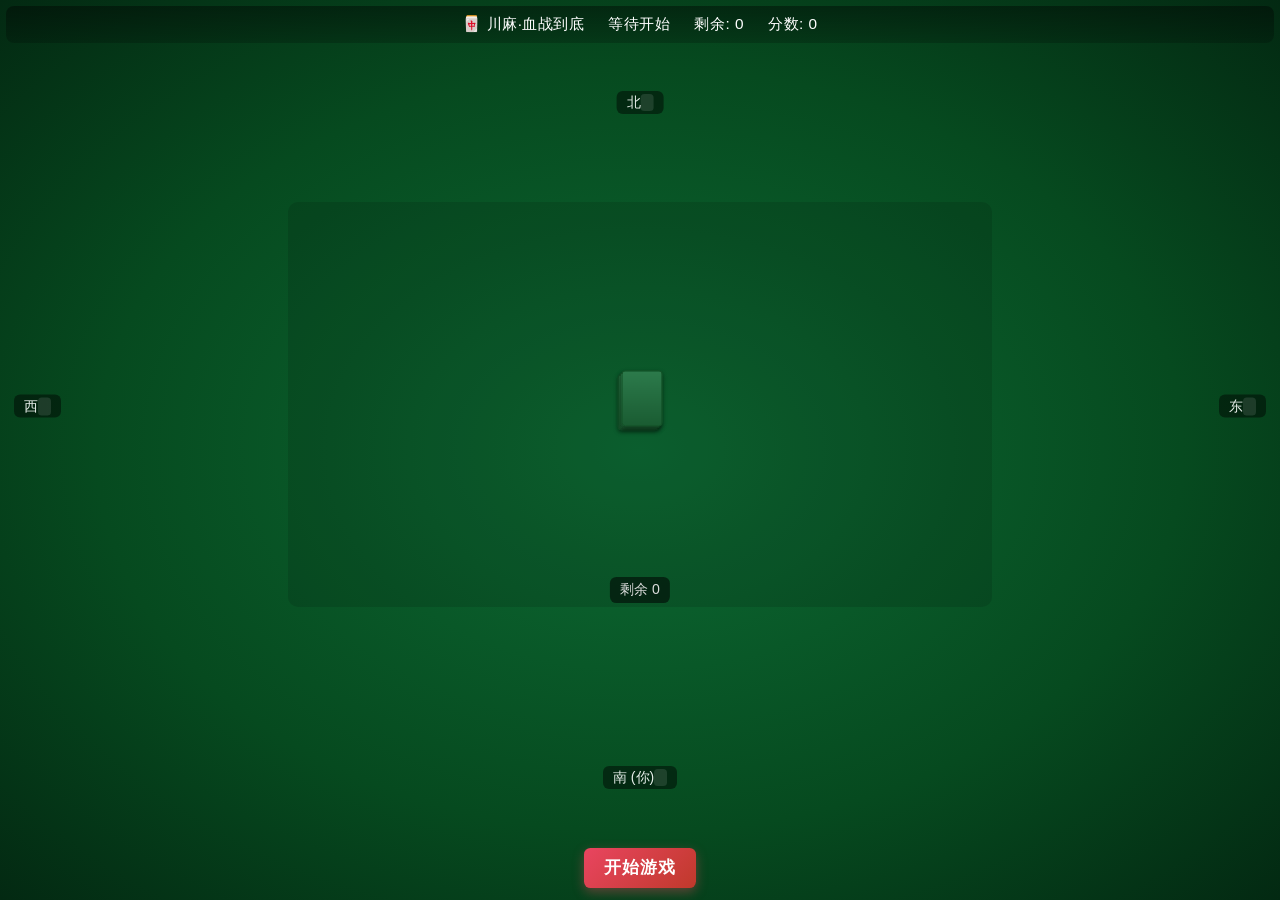
<file: majiang copy/index.html>
<!DOCTYPE html>
<html lang="zh-CN">
<head>
<meta charset="UTF-8">
<meta name="viewport" content="width=device-width, initial-scale=1.0">
<title>川麻 · 血战到底</title>
<link rel="stylesheet" href="style.css">
</head>
<body>
<div id="game-container">
  <div id="info-bar">
    <span id="round-info">🀄 川麻·血战到底</span>
    <span id="turn-info">等待开始</span>
    <span id="tiles-left">剩余: 0</span>
    <span id="score-info">分数: 0</span>
  </div>

  <div id="top-player" class="player-area">
    <div class="player-label" id="label-2">北 <span id="que-2" class="que-tag"></span> <span id="status-2"></span></div>
    <div class="hand hidden-hand" id="hand-2"></div>
    <div class="melds" id="melds-2"></div>
  </div>

  <div id="middle-row">
    <div id="left-player" class="player-area side-player">
      <div class="player-label" id="label-3">西 <span id="que-3" class="que-tag"></span> <span id="status-3"></span></div>
      <div class="hand hidden-hand vertical" id="hand-3"></div>
      <div class="melds vertical-melds" id="melds-3"></div>
    </div>

    <div id="center">
      <div id="discard-pool">
        <div class="discard-area" id="discards-2"></div>
        <div class="discard-area" id="discards-3"></div>
        <div class="discard-area" id="discards-1"></div>
        <div class="discard-area" id="discards-0"></div>
        <div id="tiles-remain">剩余 0</div>
        <div id="draw-pile">
          <div class="pile-tile"></div>
          <div class="pile-tile"></div>
          <div class="pile-tile"></div>
        </div>
      </div>
      <div id="center-msg"></div>
    </div>

    <div id="right-player" class="player-area side-player">
      <div class="melds vertical-melds" id="melds-1"></div>
      <div class="hand hidden-hand vertical" id="hand-1"></div>
      <div class="player-label" id="label-1">东 <span id="que-1" class="que-tag"></span> <span id="status-1"></span></div>
    </div>
  </div>

  <div id="bottom-player" class="player-area">
    <div class="melds" id="melds-0"></div>
    <div id="hand-row">
      <div class="hand" id="hand-0"></div>
      <div class="hand" id="drawn-tile"></div>
    </div>
    <div class="player-label" id="label-0">南 (你) <span id="que-0" class="que-tag"></span> <span id="status-0"></span></div>
    <div id="ting-hint"></div>
  </div>

  <div id="action-bar">
    <div id="msg-bar"></div>
    <button id="btn-start" onclick="game.start()">开始游戏</button>
    <button id="btn-hu" class="action-btn hu-btn" style="display:none" onclick="game.actionHu()">胡</button>
    <button id="btn-gang" class="action-btn gang-btn" style="display:none" onclick="game.actionGang()">杠</button>
    <button id="btn-peng" class="action-btn peng-btn" style="display:none" onclick="game.actionPeng()">碰</button>
    <button id="btn-pass" class="action-btn pass-btn" style="display:none" onclick="game.actionPass()">过</button>
  </div>

  <div id="que-select" style="display:none">
    <div class="que-title">定缺 — 选择要缺的花色</div>
    <div class="que-counts" id="que-counts"></div>
    <div class="que-options">
      <button onclick="game.selectQue('wan')" class="que-btn wan-btn">万</button>
      <button onclick="game.selectQue('tiao')" class="que-btn tiao-btn">条</button>
      <button onclick="game.selectQue('tong')" class="que-btn tong-btn">饼</button>
    </div>
  </div>
</div>

<div id="fly-tile" style="display:none"></div>
<div id="modal" style="display:none">
  <div id="modal-content"></div>
</div>

<script src="tiles.js"></script>
<script src="sound.js"></script>
<script src="game.js"></script>
</body>
</html>
</file>
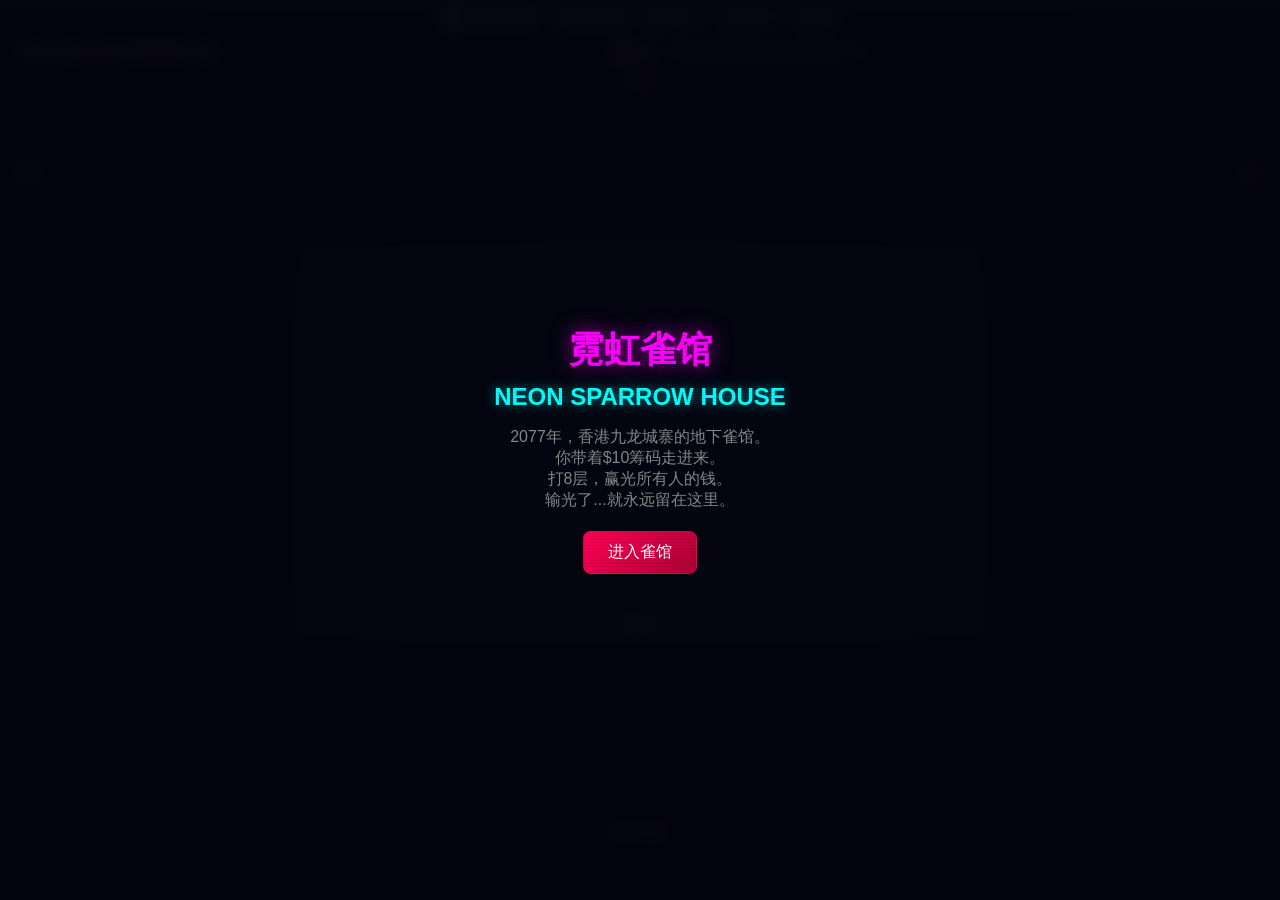
<file: majiang/index.html>
<!DOCTYPE html>
<html lang="zh-CN">
<head>
<meta charset="UTF-8">
<meta name="viewport" content="width=device-width, initial-scale=1.0, viewport-fit=cover">
<meta name="apple-mobile-web-app-capable" content="yes">
<meta name="apple-mobile-web-app-status-bar-style" content="black-translucent">
<meta name="apple-mobile-web-app-title" content="麻将">
<link rel="manifest" href="manifest.json">
<link rel="apple-touch-icon" href="icon-192.png">
<title>霓虹雀馆 · Neon Sparrow House</title>
<link rel="stylesheet" href="style.css?v=2">
</head>
<body>
<div id="game-container">
  <div id="info-bar">
    <span id="round-info">🀄 霓虹雀馆</span>
    <span id="turn-info">等待开始</span>
    <span id="tiles-left">剩余: 0</span>
    <span id="score-info">分数: 0</span>
    <button id="lang-btn" onclick="setLang(LANG==='zh'?'en':'zh'); if(rogue.state==='title') rogue.showTitle();" style="font-size:1vw;padding:2px 8px;cursor:pointer;background:rgba(255,255,255,0.1);border:1px solid rgba(0,255,255,0.3);color:#0ff;border-radius:4px;">EN</button>
  </div>
  <div id="rogue-bar">
    <span class="floor-info" id="floor-info">楼层: 1F</span>
    <span class="hp-bar">💰 <span id="hp-text">$50</span> <span class="hp-visual"><span class="hp-fill" id="hp-fill" style="width:100%"></span></span></span>
    <span id="relics-display"></span>
  </div>

  <div id="top-player" class="player-area">
    <div class="player-label" id="label-2"><span id="name-2">北</span> <span id="que-2" class="que-tag"></span> <span id="status-2"></span></div>
    <div id="bubble-2" class="speech-bubble"></div>
    <div class="hand hidden-hand" id="hand-2"></div>
    <div class="melds" id="melds-2"></div>
  </div>

  <div id="middle-row">
    <div id="left-player" class="player-area side-player">
      <div class="player-label" id="label-3"><span id="name-3">西</span> <span id="que-3" class="que-tag"></span> <span id="status-3"></span></div>
      <div id="bubble-3" class="speech-bubble"></div>
      <div class="hand hidden-hand vertical" id="hand-3"></div>
      <div class="melds vertical-melds" id="melds-3"></div>
    </div>

    <div id="center">
      <div id="discard-pool">
        <div class="discard-area" id="discards-2"></div>
        <div class="discard-area" id="discards-3"></div>
        <div class="discard-area" id="discards-1"></div>
        <div class="discard-area" id="discards-0"></div>
        <div id="tiles-remain">剩余 0</div>
        <div id="draw-pile">
          <div class="pile-tile"></div>
          <div class="pile-tile"></div>
          <div class="pile-tile"></div>
        </div>
      </div>
      <div id="center-msg"></div>
    </div>

    <div id="right-player" class="player-area side-player">
      <div class="melds vertical-melds" id="melds-1"></div>
      <div class="hand hidden-hand vertical" id="hand-1"></div>
      <div class="player-label" id="label-1"><span id="name-1">东</span> <span id="que-1" class="que-tag"></span> <span id="status-1"></span></div>
      <div id="bubble-1" class="speech-bubble"></div>
    </div>
  </div>

  <div id="bottom-player" class="player-area">
    <div class="melds" id="melds-0"></div>
    <div id="hand-row">
      <div class="hand" id="hand-0"></div>
      <div class="hand" id="drawn-tile"></div>
    </div>
    <div class="player-label" id="label-0"><span id="name-0">南 (你)</span> <span id="que-0" class="que-tag"></span> <span id="status-0"></span></div>
    <div id="ting-hint"></div>
  </div>

  <div id="action-bar">
    <div id="msg-bar"></div>
    <button id="btn-start" style="display:none" onclick="game.actionHu()">开始</button>
    <button id="btn-hu" class="action-btn hu-btn" style="display:none" onclick="game.actionHu()">胡</button>
    <button id="btn-gang" class="action-btn gang-btn" style="display:none" onclick="game.actionGang()">杠</button>
    <button id="btn-peng" class="action-btn peng-btn" style="display:none" onclick="game.actionPeng()">碰</button>
    <button id="btn-pass" class="action-btn pass-btn" style="display:none" onclick="game.actionPass()">过</button>
    <button id="btn-swap" class="action-btn" style="display:none" onclick="game.actionSwap()">🔄换牌</button>
    <button id="btn-fast" class="action-btn" style="display:none" onclick="game.actionFast()">⏩快进</button>
    <button id="btn-chameleon" class="action-btn" style="display:none" onclick="game.actionChameleon()">🦎变色</button>
  </div>

  <div id="que-select" style="display:none">
    <div class="que-title">定缺 — 选择要缺的花色</div>
    <div class="que-counts" id="que-counts"></div>
    <div class="que-options">
      <button onclick="game.selectQue('wan')" class="que-btn wan-btn">万</button>
      <button onclick="game.selectQue('tiao')" class="que-btn tiao-btn">条</button>
      <button onclick="game.selectQue('tong')" class="que-btn tong-btn">饼</button>
    </div>
  </div>
</div>

<div id="fly-tile" style="display:none"></div>
<div id="modal" style="display:none"><div id="modal-content"></div></div>
<div id="rogue-screen" style="display:none"></div>

<script src="tiles.js"></script>
<script src="i18n.js"></script>
<script src="sound.js"></script>
<script src="game.js"></script>
<script src="rogue.js"></script>
<script>if('serviceWorker' in navigator) navigator.serviceWorker.register('sw.js');</script>
</body>
</html>
</file>
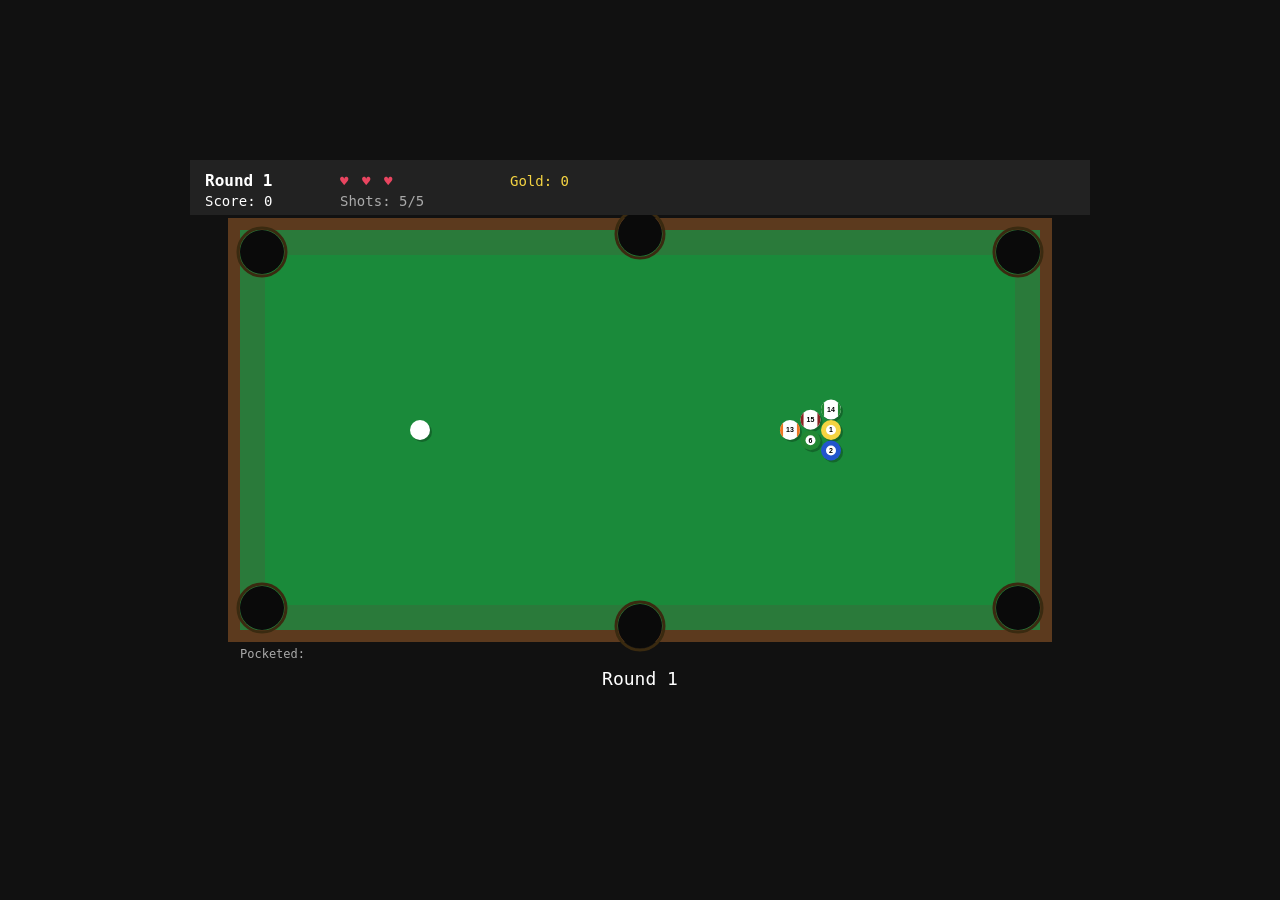
<file: physics-game/index.html>
<!DOCTYPE html>
<html lang="en">
<head>
<meta charset="UTF-8">
<title>Roguelike Pool</title>
<style>
  *{margin:0;padding:0}
  body{background:#111;display:flex;justify-content:center;align-items:center;height:100vh;font-family:monospace}
  canvas{cursor:crosshair}
</style>
</head>
<body>
<canvas id="c"></canvas>
<script>
const canvas=document.getElementById('c');
const ctx=canvas.getContext('2d');
canvas.width=900; canvas.height=580;

const T={x:50,y:70,w:800,h:400};
const RAIL=25, BASE_POCKET_R=22, BALL_R=10, SUBSTEPS=4;
const RAIL_BOUNCE=0.75, BALL_BOUNCE=0.96, MIN_V=0.02;

const pockets=[
  {x:T.x+RAIL-3,y:T.y+RAIL-3},{x:T.x+T.w/2,y:T.y+4},{x:T.x+T.w-RAIL+3,y:T.y+RAIL-3},
  {x:T.x+RAIL-3,y:T.y+T.h-RAIL+3},{x:T.x+T.w/2,y:T.y+T.h-4},{x:T.x+T.w-RAIL+3,y:T.y+T.h-RAIL+3},
];

const COLORS={1:'#f5d442',2:'#2255cc',3:'#cc2222',4:'#6622aa',5:'#ee7722',6:'#228833',7:'#882222',8:'#111',
  9:'#f5d442',10:'#2255cc',11:'#cc2222',12:'#6622aa',13:'#ee7722',14:'#228833',15:'#882222'};

const RARITY_COST={common:10,uncommon:25,rare:50,legendary:80};
let rerollCost=15;
const RARITY={common:{color:'#8aaa8a',border:'#5a7a5a'},uncommon:{color:'#4a9aff',border:'#2a6acc'},
  rare:{color:'#c84aff',border:'#8a2acc'},legendary:{color:'#ff9a2a',border:'#cc7a1a'}};

// --- STATE ---
let round=1,hp=3,maxHp=3,gold=0,shotsLeft=0,maxShots=5;
let friction=0.992,powerMult=1,ballCount=6;
let phase='play',upgrades=[],particles=[];
let speedUp=false,pocketShrink=0;
let balls=[],cueBall=null,aiming=false,mouse={x:0,y:0};
let shooting=false,score=0,pocketed=[],message='',msgTimer=0,placingCue=false,shotTimer=0;
let activeMutators=[],obstacles=[];

let UL={explosion:0,power:0,shots:0,pockets:0,guide:0,maxhp:0,armor:0,magnet:0,multiball:0};
let guideMult=1,POCKET_R_BONUS=0;

function getPocketR(){return BASE_POCKET_R+POCKET_R_BONUS-pocketShrink}
function dist(a,b){return Math.hypot(a.x-b.x,a.y-b.y)}
function showMsg(t){message=t;msgTimer=120}

// --- MUTATORS ---
const MUTATORS=[
  {name:'Slippery Felt',desc:'Less friction',apply(){friction=0.996}},
  {name:'Sticky Felt',desc:'More friction',apply(){friction=0.985}},
  {name:'Tiny Pockets',desc:'Pockets shrink',apply(){pocketShrink=5}},
  {name:'Bumper Ball',desc:'A bouncing obstacle',apply(){
    balls.push({x:T.x+RAIL+100+Math.random()*(T.w-RAIL*2-200),
      y:T.y+RAIL+50+Math.random()*(T.h-RAIL*2-100),
      vx:(Math.random()-0.5)*3,vy:(Math.random()-0.5)*3,r:BALL_R+4,num:-1,bumper:true});}},
  {name:'Obstacle',desc:'A wall appears',apply(){obstacles.push({
    x:T.x+250+Math.random()*300,y:T.y+RAIL+50+Math.random()*(T.h-RAIL*2-100),w:8,h:60+Math.random()*60});}},
];

// --- TIERED UPGRADES ---
function getUpgradePool(){
  let p=[];
  if(UL.explosion===0) p.push({id:'explosion',name:'Explosive Cue',icon:'\u{1F4A3}',desc:'Cue explodes on first hit',rarity:'uncommon',apply(){UL.explosion=1}});
  else if(UL.explosion===1) p.push({id:'explosion',name:'Chain Reaction',icon:'\u{1F4A3}',desc:'Hit balls also explode',rarity:'rare',apply(){UL.explosion=2}});
  else if(UL.explosion===2) p.push({id:'explosion',name:'Mega Blast',icon:'\u{1F4A3}',desc:'2x explosion radius',rarity:'legendary',apply(){UL.explosion=3}});
  if(UL.power<3) p.push({id:'power',name:'Power Up',icon:'\u{1F4AA}',desc:'+25% shot power',rarity:UL.power<1?'common':'uncommon',apply(){UL.power++;powerMult+=0.25}});
  if(UL.shots<4) p.push({id:'shots',name:'Extra Shot',icon:'\u{1F50B}',desc:'+1 shot per round',rarity:'common',apply(){UL.shots++;maxShots++}});
  if(UL.pockets<3) p.push({id:'pockets',name:'Big Pockets',icon:'\u{1F9F2}',desc:'Pockets grow',rarity:UL.pockets<1?'common':UL.pockets<2?'uncommon':'rare',apply(){UL.pockets++;POCKET_R_BONUS+=3}});
  if(UL.guide<3) p.push({id:'guide',name:'Guide Line',icon:'\u{1F3AF}',desc:UL.guide===0?'Longer aim guide':UL.guide===1?'Unlocks bounce preview':'Max guide length',rarity:UL.guide<1?'common':'uncommon',apply(){UL.guide++;guideMult+=0.5}});
  if(UL.maxhp<3) p.push({id:'maxhp',name:'Max HP Up',icon:'\u{2764}',desc:'+1 max HP',rarity:UL.maxhp<1?'uncommon':'rare',apply(){UL.maxhp++;maxHp++;hp++}});
  if(UL.armor===0) p.push({id:'armor',name:'Armor',icon:'\u{1F6E1}',desc:'No HP loss on empty rounds',rarity:'uncommon',apply(){UL.armor=1}});
  else if(UL.armor===1) p.push({id:'armor',name:'Regeneration',icon:'\u{1F6E1}',desc:'Heal 1 HP on round clear',rarity:'rare',apply(){UL.armor=2}});
  if(UL.magnet===0) p.push({id:'magnet',name:'Pocket Magnet',icon:'\u{1F9F2}',desc:'Slow balls drift to pockets',rarity:'rare',apply(){UL.magnet=1}});
  else if(UL.magnet===1) p.push({id:'magnet',name:'Strong Magnet',icon:'\u{1F9F2}',desc:'Stronger pocket pull',rarity:'legendary',apply(){UL.magnet=2}});
  if(hp<maxHp) p.push({id:'heal',name:'Heal',icon:'\u{2764}',desc:'+1 HP',rarity:'common',apply(){hp=Math.min(hp+1,maxHp)}});
  if(ballCount>3) p.push({id:'fewer',name:'Fewer Balls',icon:'\u{1F3B1}',desc:'-1 ball next round',rarity:'common',apply(){ballCount--}});
  if(UL.multiball<3) p.push({id:'multiball',name:'More Balls',icon:'\u{1F3B1}',desc:'+2 balls on table per round',rarity:UL.multiball<1?'common':'uncommon',apply(){UL.multiball++;ballCount+=2}});
  return p;
}

function pickUpgrades(){
  let pool=getUpgradePool();
  let weighted=[];
  for(let u of pool){let w=u.rarity==='common'?5:u.rarity==='uncommon'?3:u.rarity==='rare'?2:1;for(let i=0;i<w;i++)weighted.push(u)}
  upgrades=[];let picked=new Set();
  for(let i=0;i<3&&weighted.length;i++){
    let att=0;while(att<50){let idx=Math.floor(Math.random()*weighted.length);let u=weighted[idx];
      if(!picked.has(u.id)){picked.add(u.id);upgrades.push(u);break}att++}}
}

function spawnRound(){
  balls=[];pocketed=[];obstacles=[];activeMutators=[];
  friction=0.992;pocketShrink=0;shotsLeft=maxShots;
  placingCue=false;shooting=false;speedUp=false;
  cueBall={x:T.x+180,y:T.y+T.h/2,vx:0,vy:0,r:BALL_R,num:0};
  balls.push(cueBall);
  let count=Math.min(ballCount+Math.floor(round/2),15);
  let nums=[];for(let i=1;i<=15;i++)nums.push(i);
  nums.sort(()=>Math.random()-0.5);nums=nums.slice(0,count);
  let sx=T.x+550,sy=T.y+T.h/2,row=0,col=0,maxCol=0;
  for(let i=0;i<nums.length;i++){
    balls.push({x:sx+row*(BALL_R*2+0.5),y:sy+(col-maxCol/2)*(BALL_R*2+0.5),vx:0,vy:0,r:BALL_R,num:nums[i]});
    col++;if(col>maxCol){col=0;row++;maxCol++}}
  if(round>=2){let mc=Math.min(1+Math.floor(round/3),3);let mp=[...MUTATORS].sort(()=>Math.random()-0.5);
    for(let i=0;i<mc;i++){activeMutators.push(mp[i]);mp[i].apply()}}
  phase='play';
  showMsg('Round '+round+(activeMutators.length?' - '+activeMutators.map(m=>m.name).join(', '):''));
}

function endRound(){
  if(pocketed.length===0){
    if(UL.armor>=1){showMsg('Armor saved you!')}
    else{hp--;showMsg('No balls pocketed! -1 HP')}
    if(hp<=0){phase='gameover';showMsg('GAME OVER');return}
  } else if(UL.armor>=2){hp=Math.min(hp+1,maxHp)}
  gold+=pocketed.length*5+round*2;score+=pocketed.length*10;round++;
  pickUpgrades();phase='upgrade';
}

function allStopped(){return balls.every(b=>b.vx===0&&b.vy===0)}
function nearPocket(b){let pr=getPocketR();for(let p of pockets)if(dist(b,p)<pr+BALL_R+18)return true;return false}
function spawnParticles(x,y,color,n){for(let i=0;i<n;i++){let a=Math.random()*Math.PI*2,s=1+Math.random()*3;
  particles.push({x,y,vx:Math.cos(a)*s,vy:Math.sin(a)*s,life:25+Math.random()*20,color,r:2+Math.random()*2})}}

function doExplosion(x,y,radius){
  spawnParticles(x,y,'#ff8800',25);spawnParticles(x,y,'#ffcc00',15);
  for(let k of balls){if(k.num===0||k.bumper)continue;
    let ex=k.x-x,ey=k.y-y,ed=Math.hypot(ex,ey);
    if(ed<radius&&ed>0){let force=(radius-ed)/radius*10;k.vx+=(ex/ed)*force;k.vy+=(ey/ed)*force}}
}

function stepPhysics(){
  let pr=getPocketR();
  for(let b of balls){b.x+=b.vx/SUBSTEPS;b.y+=b.vy/SUBSTEPS}
  // Magnet: slow balls drift toward nearest pocket
  if(UL.magnet>0){let str=UL.magnet===1?0.02:0.06;
    for(let b of balls){if(b.num<=0||b.bumper)continue;let spd=Math.hypot(b.vx,b.vy);if(spd>1)continue;
      let best=null,bd=Infinity;for(let p of pockets){let d=dist(b,p);if(d<bd){bd=d;best=p}}
      if(best&&bd<80){let dx=best.x-b.x,dy=best.y-b.y,d=Math.hypot(dx,dy);b.vx+=dx/d*str;b.vy+=dy/d*str}}}
  // Pockets
  for(let i=balls.length-1;i>=0;i--){let b=balls[i];if(b.bumper)continue;
    for(let p of pockets){if(dist(b,p)<pr){
      spawnParticles(b.x,b.y,b.num===0?'#fff':COLORS[b.num]||'#888',10);
      if(b.num===0){balls.splice(i,1);showMsg('Scratch! -1 shot');shotsLeft=Math.max(0,shotsLeft-1);placingCue=true;cueBall=null}
      else{pocketed.push(b.num);balls.splice(i,1);score+=10;gold+=5;showMsg('Pocketed #'+b.num+'! +10')}break}}}
  // Rails
  const left=T.x+RAIL,right=T.x+T.w-RAIL,top=T.y+RAIL,bottom=T.y+T.h-RAIL;
  for(let b of balls){let np=nearPocket(b);
    if(!np){if(b.x-b.r<left){b.x=left+b.r;b.vx=Math.abs(b.vx)*RAIL_BOUNCE}
      if(b.x+b.r>right){b.x=right-b.r;b.vx=-Math.abs(b.vx)*RAIL_BOUNCE}
      if(b.y-b.r<top){b.y=top+b.r;b.vy=Math.abs(b.vy)*RAIL_BOUNCE}
      if(b.y+b.r>bottom){b.y=bottom-b.r;b.vy=-Math.abs(b.vy)*RAIL_BOUNCE}}
    if(b.x-b.r<T.x){b.x=T.x+b.r;b.vx=Math.abs(b.vx)*0.3}
    if(b.x+b.r>T.x+T.w){b.x=T.x+T.w-b.r;b.vx=-Math.abs(b.vx)*0.3}
    if(b.y-b.r<T.y){b.y=T.y+b.r;b.vy=Math.abs(b.vy)*0.3}
    if(b.y+b.r>T.y+T.h){b.y=T.y+T.h-b.r;b.vy=-Math.abs(b.vy)*0.3}}
  // Obstacles
  for(let b of balls){for(let o of obstacles){
    if(b.x+b.r>o.x&&b.x-b.r<o.x+o.w&&b.y+b.r>o.y&&b.y-b.r<o.y+o.h){
      let ox=(b.x-(o.x+o.w/2))/(o.w/2),oy=(b.y-(o.y+o.h/2))/(o.h/2);
      if(Math.abs(ox)>Math.abs(oy))b.vx*=-RAIL_BOUNCE;else b.vy*=-RAIL_BOUNCE}}}
  // Ball-ball collisions
  let explosionQueue=[];
  for(let i=0;i<balls.length;i++){for(let j=i+1;j<balls.length;j++){
    let a=balls[i],b=balls[j],dx=b.x-a.x,dy=b.y-a.y,d=Math.hypot(dx,dy),minD=a.r+b.r;
    if(d<minD&&d>0.001){
      let nx=dx/d,ny=dy/d,overlap=(minD-d)/2;
      let aW=b.bumper?0:1,bW=a.bumper?0:1;
      a.x-=nx*overlap*aW;a.y-=ny*overlap*aW;b.x+=nx*overlap*bW;b.y+=ny*overlap*bW;
      let dvx=a.vx-b.vx,dvy=a.vy-b.vy,dot=dvx*nx+dvy*ny;
      if(dot>0){if(!a.bumper){a.vx-=dot*nx*BALL_BOUNCE;a.vy-=dot*ny*BALL_BOUNCE}
        if(!b.bumper){b.vx+=dot*nx*BALL_BOUNCE;b.vy+=dot*ny*BALL_BOUNCE}}
      // Explosion logic
      let expR=UL.explosion>=3?160:100;
      if(UL.explosion>=1&&(a.num===0||b.num===0)&&!a.exploded&&!b.exploded){
        let cx=a.num===0?a.x:b.x,cy=a.num===0?a.y:b.y;
        explosionQueue.push({x:cx,y:cy,r:expR});
        if(a.num===0)a.exploded=true;else b.exploded=true}
      // Chain explosion: any ball with .chainExplode hitting another
      if(UL.explosion>=2){
        if(a.chainExplode&&!b.chainExplode&&b.num!==0){explosionQueue.push({x:b.x,y:b.y,r:expR*0.7});b.chainExplode=true}
        if(b.chainExplode&&!a.chainExplode&&a.num!==0){explosionQueue.push({x:a.x,y:a.y,r:expR*0.7});a.chainExplode=true}}
    }}}
  for(let e of explosionQueue){doExplosion(e.x,e.y,e.r);
    if(UL.explosion>=2){for(let b of balls){if(b.num<=0||b.bumper)continue;
      let d=Math.hypot(b.x-e.x,b.y-e.y);if(d<e.r)b.chainExplode=true}}}
}

function update(){
  if(msgTimer>0)msgTimer--;
  for(let i=particles.length-1;i>=0;i--){let p=particles[i];p.x+=p.vx;p.y+=p.vy;p.vy+=0.1;p.life--;if(p.life<=0)particles.splice(i,1)}
  if(phase!=='play')return;
  if(placingCue){
    // Still need to let other balls finish moving
    let othersMoving=false;
    for(let b of balls){if(b.vx!==0||b.vy!==0)othersMoving=true}
    if(othersMoving){
      let sf=speedUp?8:1;
      for(let f=0;f<sf;f++){
        for(let s=0;s<SUBSTEPS;s++)stepPhysics();
        for(let b of balls){b.vx*=friction;b.vy*=friction;let mv=speedUp?0.08:MIN_V;if(Math.hypot(b.vx,b.vy)<mv){b.vx=0;b.vy=0}}}
    } else {
      shooting=false;shotTimer=0;speedUp=false;
      let obj=balls.filter(b=>b.num>0&&!b.bumper);
      if(obj.length===0){placingCue=false;endRound();return}
      if(shotsLeft<=0){placingCue=false;endRound();return}
    }
    return}
  // Speed up: run multiple full physics+friction frames
  let simFrames=speedUp?8:1;
  for(let f=0;f<simFrames;f++){
    for(let s=0;s<SUBSTEPS;s++)stepPhysics();
    for(let b of balls){b.vx*=friction;b.vy*=friction;let mv=speedUp?0.08:MIN_V;if(Math.hypot(b.vx,b.vy)<mv){b.vx=0;b.vy=0}}
  }
  let moving=false;
  for(let b of balls){if(b.vx!==0||b.vy!==0)moving=true}
  if(!moving)speedUp=false;
  // Safety: force stop after timeout to prevent stuck balls
  if(shooting){shotTimer=(shotTimer||0)+1;if(shotTimer>600){
    for(let b of balls){b.vx=0;b.vy=0}moving=false;shotTimer=0}}
  if(shooting&&!moving){shooting=false;shotTimer=0;
    if(!cueBall&&!placingCue)placingCue=true;
    let obj=balls.filter(b=>b.num>0&&!b.bumper);
    if(obj.length===0)endRound();else if(shotsLeft<=0)endRound()}
}

function drawTable(){
  ctx.fillStyle='#5c3a1e';ctx.fillRect(T.x-12,T.y-12,T.w+24,T.h+24);
  ctx.fillStyle='#2a7a3a';ctx.fillRect(T.x,T.y,T.w,T.h);
  ctx.fillStyle='#1a8a3a';ctx.fillRect(T.x+RAIL,T.y+RAIL,T.w-RAIL*2,T.h-RAIL*2);
  let pr=getPocketR();
  for(let p of pockets){ctx.beginPath();ctx.arc(p.x,p.y,pr,0,Math.PI*2);ctx.fillStyle='#0a0a0a';ctx.fill();
    ctx.beginPath();ctx.arc(p.x,p.y,pr+2,0,Math.PI*2);ctx.strokeStyle='#3a2a10';ctx.lineWidth=3;ctx.stroke()}
  for(let o of obstacles){ctx.fillStyle='#4a3520';ctx.fillRect(o.x,o.y,o.w,o.h);ctx.strokeStyle='#6a5530';ctx.lineWidth=2;ctx.strokeRect(o.x,o.y,o.w,o.h)}
}

function drawBall(b){
  ctx.beginPath();ctx.arc(b.x+2,b.y+2,b.r,0,Math.PI*2);ctx.fillStyle='rgba(0,0,0,0.25)';ctx.fill();
  ctx.beginPath();ctx.arc(b.x,b.y,b.r,0,Math.PI*2);
  if(b.bumper){ctx.fillStyle='#ff6600';ctx.fill();ctx.strokeStyle='#ff9944';ctx.lineWidth=2;ctx.stroke();return}
  if(b.num===0){ctx.fillStyle='#fff';ctx.fill();
    if(UL.explosion>=1){ctx.beginPath();ctx.arc(b.x,b.y,b.r+4,0,Math.PI*2);ctx.strokeStyle='rgba(255,100,0,0.4)';ctx.lineWidth=2;ctx.stroke()}
    return}
  ctx.fillStyle=b.num>8?'#fff':COLORS[b.num];ctx.fill();
  if(b.num>8){ctx.beginPath();ctx.arc(b.x,b.y,b.r,-0.8,0.8);ctx.fillStyle=COLORS[b.num];ctx.fill();
    ctx.beginPath();ctx.arc(b.x,b.y,b.r,Math.PI-0.8,Math.PI+0.8);ctx.fillStyle=COLORS[b.num];ctx.fill()}
  ctx.beginPath();ctx.arc(b.x,b.y,5,0,Math.PI*2);ctx.fillStyle='#fff';ctx.fill();
  ctx.fillStyle='#000';ctx.font='bold 7px Arial';ctx.textAlign='center';ctx.textBaseline='middle';ctx.fillText(b.num,b.x,b.y+0.5);
}

function drawHUD(){
  ctx.fillStyle='#222';ctx.fillRect(0,0,canvas.width,55);
  ctx.fillStyle='#fff';ctx.font='bold 16px monospace';ctx.textAlign='left';
  ctx.fillText('Round '+round,15,22);ctx.font='14px monospace';ctx.fillText('Score: '+score,15,42);
  for(let i=0;i<maxHp;i++){ctx.fillStyle=i<hp?'#e94560':'#333';ctx.fillText('\u2665',150+i*22,22)}
  ctx.fillStyle='#aaa';ctx.fillText('Shots: '+shotsLeft+'/'+maxShots,150,42);
  ctx.fillStyle='#f5d442';ctx.fillText('Gold: '+gold,320,22);
  if(activeMutators.length){ctx.fillStyle='#ff8844';ctx.font='12px monospace';ctx.fillText(activeMutators.map(m=>m.name).join(' | '),320,42)}
  // Upgrade icons
  ctx.font='11px monospace';ctx.fillStyle='#aaa';let ux=500;
  for(let k in UL){if(UL[k]>0){ctx.fillText(k+':'+UL[k],ux,22);ux+=70}}
  // Speed up hint
  if(shooting){ctx.fillStyle='rgba(255,255,255,0.4)';ctx.font='13px monospace';ctx.textAlign='center';
    ctx.fillText(speedUp?'>> Fast Forward >>':'Click to speed up',canvas.width/2,T.y+T.h+50)}
  // Pocketed
  ctx.textAlign='left';ctx.fillStyle='#aaa';ctx.font='12px monospace';ctx.fillText('Pocketed:',T.x,T.y+T.h+25);
  for(let i=0;i<pocketed.length;i++){ctx.beginPath();ctx.arc(T.x+80+i*22,T.y+T.h+22,7,0,Math.PI*2);ctx.fillStyle=COLORS[pocketed[i]]||'#111';ctx.fill()}
  if(msgTimer>0&&!shooting){ctx.fillStyle='rgba(255,255,255,'+Math.min(msgTimer/30,1)+')';ctx.font='18px monospace';ctx.textAlign='center';ctx.fillText(message,canvas.width/2,T.y+T.h+50)}
}

function drawUpgradeScreen(){
  ctx.fillStyle='rgba(0,0,0,0.85)';ctx.fillRect(0,0,canvas.width,canvas.height);
  ctx.fillStyle='#f5d442';ctx.font='bold 28px monospace';ctx.textAlign='center';
  ctx.fillText('Round '+(round-1)+' Complete!',canvas.width/2,80);
  ctx.fillStyle='#aaa';ctx.font='16px monospace';
  ctx.fillText('Pocketed: '+pocketed.length,canvas.width/2,115);
  ctx.fillStyle='#f5d442';ctx.fillText('Gold: '+gold,canvas.width/2,140);
  ctx.fillStyle='#ccc';ctx.font='15px monospace';ctx.fillText('Buy an upgrade:',canvas.width/2,168);
  for(let i=0;i<upgrades.length;i++){
    let u=upgrades[i],r=RARITY[u.rarity],cost=RARITY_COST[u.rarity];
    let bx=canvas.width/2-310+i*215,by=185,bw=200,bh=175;
    let hover=mouse.x>bx&&mouse.x<bx+bw&&mouse.y>by&&mouse.y<by+bh;
    let canAfford=gold>=cost;
    ctx.fillStyle=hover&&canAfford?'#1a2a2e':'#141a1e';ctx.fillRect(bx,by,bw,bh);
    ctx.strokeStyle=canAfford?r.border:'#333';ctx.lineWidth=hover&&canAfford?3:2;ctx.strokeRect(bx,by,bw,bh);
    ctx.globalAlpha=canAfford?1:0.4;
    // Rarity label
    ctx.fillStyle=r.color;ctx.font='bold 11px monospace';ctx.fillText(u.rarity.toUpperCase(),bx+bw/2,by+22);
    // Icon + name
    ctx.fillStyle='#fff';ctx.font='bold 15px monospace';ctx.fillText(u.icon+' '+u.name,bx+bw/2,by+52);
    // Level indicator
    let lvl=UL[u.id]||0;
    if(u.id in UL&&u.id!=='heal'&&u.id!=='fewer'){
      ctx.font='12px monospace';ctx.fillStyle='#888';
      let dots='';for(let d=0;d<4;d++)dots+=d<=lvl?'\u25C9':'\u25CB';
      ctx.fillText(dots,bx+bw/2,by+75)}
    // Desc
    ctx.fillStyle='#bbb';ctx.font='13px monospace';ctx.fillText(u.desc,bx+bw/2,by+105);
    // Cost
    ctx.fillStyle=canAfford?'#f5d442':'#aa4444';ctx.font='bold 14px monospace';
    ctx.fillText(cost+' gold',bx+bw/2,by+140);
    ctx.globalAlpha=1;
    // Rarity glow
    if(canAfford&&(u.rarity==='legendary'||u.rarity==='rare')){
      ctx.shadowColor=r.color;ctx.shadowBlur=hover?15:8;
      ctx.strokeStyle=r.color;ctx.lineWidth=1;ctx.strokeRect(bx+2,by+2,bw-4,bh-4);ctx.shadowBlur=0}
  }
  // Reroll button
  let rbx=canvas.width/2-60,rby=380,rbw=120,rbh=35;
  let rHover=mouse.x>rbx&&mouse.x<rbx+rbw&&mouse.y>rby&&mouse.y<rby+rbh;
  let canReroll=gold>=rerollCost;
  ctx.fillStyle=rHover&&canReroll?'#2a3a2e':'#1a1a1e';ctx.fillRect(rbx,rby,rbw,rbh);
  ctx.strokeStyle=canReroll?'#5a8a5a':'#333';ctx.lineWidth=2;ctx.strokeRect(rbx,rby,rbw,rbh);
  ctx.globalAlpha=canReroll?1:0.4;
  ctx.fillStyle='#fff';ctx.font='bold 13px monospace';ctx.fillText('\u{1F3B2} Reroll '+rerollCost+'g',rbx+rbw/2,rby+22);
  ctx.globalAlpha=1;
  // Skip button
  let sbx=canvas.width/2-40,sby=425,sbw=80,sbh=28;
  let sHover=mouse.x>sbx&&mouse.x<sbx+sbw&&mouse.y>sby&&mouse.y<sby+sbh;
  ctx.fillStyle=sHover?'#2a2a2e':'#1a1a1e';ctx.fillRect(sbx,sby,sbw,sbh);
  ctx.strokeStyle='#444';ctx.lineWidth=1;ctx.strokeRect(sbx,sby,sbw,sbh);
  ctx.fillStyle='#888';ctx.font='12px monospace';ctx.fillText('Skip',sbx+sbw/2,sby+18);
}

function drawGameOver(){
  ctx.fillStyle='rgba(0,0,0,0.9)';ctx.fillRect(0,0,canvas.width,canvas.height);
  ctx.fillStyle='#e94560';ctx.font='bold 36px monospace';ctx.textAlign='center';ctx.fillText('GAME OVER',canvas.width/2,180);
  ctx.fillStyle='#fff';ctx.font='20px monospace';ctx.fillText('Final Score: '+score,canvas.width/2,240);
  ctx.fillText('Rounds Survived: '+(round-1),canvas.width/2,275);
  // Show acquired upgrades
  ctx.fillStyle='#aaa';ctx.font='14px monospace';let uy=320;
  for(let k in UL){if(UL[k]>0){ctx.fillText(k+' Lv'+UL[k],canvas.width/2,uy);uy+=20}}
  ctx.fillStyle='#666';ctx.font='16px monospace';ctx.fillText('Click to restart',canvas.width/2,uy+30);
}

function draw(){
  ctx.clearRect(0,0,canvas.width,canvas.height);
  if(phase==='upgrade'){drawUpgradeScreen();return}
  if(phase==='gameover'){drawGameOver();return}
  drawTable();
  for(let b of balls)drawBall(b);
  for(let p of particles){ctx.globalAlpha=p.life/45;ctx.beginPath();ctx.arc(p.x,p.y,p.r,0,Math.PI*2);ctx.fillStyle=p.color;ctx.fill()}
  ctx.globalAlpha=1;
  // Cue stick + guide
  if(aiming&&cueBall&&!shooting&&!placingCue){
    let dx=mouse.x-cueBall.x,dy=mouse.y-cueBall.y,d=Math.hypot(dx,dy);
    if(d>1){
      let shotX=-dx/d,shotY=-dy/d,stickX=dx/d,stickY=dy/d;
      // Guide line: starts long, shrinks each round, guide upgrade extends it
      let baseGuide=Math.max(80,350-round*25)+guideMult*60;
      let hitBall=null,hitDist=Infinity;
      for(let b of balls){if(b===cueBall||b.bumper)continue;
        let bx=b.x-cueBall.x,by=b.y-cueBall.y,proj=bx*shotX+by*shotY;if(proj<0)continue;
        let perpD2=(bx-proj*shotX)**2+(by-proj*shotY)**2,minD=BALL_R*2;
        if(perpD2<minD*minD){let cd=proj-Math.sqrt(minD*minD-perpD2);if(cd>0&&cd<hitDist){hitDist=cd;hitBall=b}}}
      let guideLen=hitBall?Math.min(hitDist,baseGuide):baseGuide;
      ctx.beginPath();ctx.moveTo(cueBall.x,cueBall.y);ctx.lineTo(cueBall.x+shotX*guideLen,cueBall.y+shotY*guideLen);
      ctx.strokeStyle='rgba(255,255,255,0.25)';ctx.lineWidth=1;ctx.stroke();
      // Only show deflection lines if guide upgrade level >= 2
      if(hitBall&&hitDist<=baseGuide){
        let cx=cueBall.x+shotX*hitDist,cy=cueBall.y+shotY*hitDist;
        ctx.beginPath();ctx.arc(cx,cy,BALL_R,0,Math.PI*2);ctx.strokeStyle='rgba(255,255,255,0.2)';ctx.lineWidth=1;ctx.stroke();
        if(UL.guide>=2||round<=3){
          let ndx=hitBall.x-cx,ndy=hitBall.y-cy,nd=Math.hypot(ndx,ndy);
          if(nd>0.1){let nnx=ndx/nd,nny=ndy/nd;
            ctx.beginPath();ctx.moveTo(hitBall.x,hitBall.y);ctx.lineTo(hitBall.x+nnx*80,hitBall.y+nny*80);
            ctx.strokeStyle='rgba(255,200,50,0.35)';ctx.lineWidth=1.5;ctx.stroke();
            let dot2=shotX*nnx+shotY*nny,cdx=shotX-dot2*nnx,cdy=shotY-dot2*nny,cd2=Math.hypot(cdx,cdy);
            if(cd2>0.01){cdx/=cd2;cdy/=cd2;ctx.beginPath();ctx.moveTo(cx,cy);ctx.lineTo(cx+cdx*60,cy+cdy*60);
              ctx.strokeStyle='rgba(150,200,255,0.25)';ctx.lineWidth=1;ctx.stroke()}}
        }
        ctx.beginPath();ctx.arc(hitBall.x,hitBall.y,BALL_R+2,0,Math.PI*2);ctx.strokeStyle='rgba(255,200,50,0.3)';ctx.lineWidth=1;ctx.stroke()}
      let power=Math.min(d,200),gap=BALL_R+5+power*0.4;
      let sx=cueBall.x+stickX*gap,sy=cueBall.y+stickY*gap;
      ctx.beginPath();ctx.moveTo(sx,sy);ctx.lineTo(sx+stickX*160,sy+stickY*160);
      ctx.strokeStyle='#d4a84b';ctx.lineWidth=6;ctx.stroke();ctx.strokeStyle='#8b6914';ctx.lineWidth=4;ctx.stroke();
      ctx.beginPath();ctx.arc(sx,sy,3,0,Math.PI*2);ctx.fillStyle='#5599cc';ctx.fill();
      ctx.fillStyle='rgba(0,0,0,0.6)';ctx.fillRect(T.x+T.w+15,T.y,18,200);
      ctx.fillStyle='hsl('+(120-power*0.6)+',80%,45%)';ctx.fillRect(T.x+T.w+17,T.y+200-power,14,power);
    }
  }
  if(placingCue&&phase==='play'){ctx.beginPath();ctx.arc(mouse.x,mouse.y,BALL_R,0,Math.PI*2);ctx.strokeStyle='rgba(255,255,255,0.5)';ctx.lineWidth=1;ctx.stroke()}
  drawHUD();
}

function loop(){update();draw();requestAnimationFrame(loop)}

canvas.addEventListener('mousedown',e=>{
  mouse.x=e.offsetX;mouse.y=e.offsetY;
  if(phase==='gameover'){
    round=1;hp=3;maxHp=3;gold=0;score=0;maxShots=5;powerMult=1;ballCount=6;
    POCKET_R_BONUS=0;guideMult=1;friction=0.992;rerollCost=15;
    for(let k in UL)UL[k]=0;
    spawnRound();return}
  if(phase==='upgrade'){
    // Upgrade cards
    for(let i=0;i<upgrades.length;i++){let bx=canvas.width/2-310+i*215,by=185,bw=200,bh=175;
      if(mouse.x>bx&&mouse.x<bx+bw&&mouse.y>by&&mouse.y<by+bh){
        let cost=RARITY_COST[upgrades[i].rarity];
        if(gold>=cost){gold-=cost;upgrades[i].apply();rerollCost=15;spawnRound()}return}}
    // Reroll button
    let rbx=canvas.width/2-60,rby=380,rbw=120,rbh=35;
    if(mouse.x>rbx&&mouse.x<rbx+rbw&&mouse.y>rby&&mouse.y<rby+rbh){
      if(gold>=rerollCost){gold-=rerollCost;rerollCost+=10;pickUpgrades()}return}
    // Skip button
    let sbx=canvas.width/2-40,sby=425,sbw=80,sbh=28;
    if(mouse.x>sbx&&mouse.x<sbx+sbw&&mouse.y>sby&&mouse.y<sby+sbh){rerollCost=15;spawnRound();return}
    return}
  // Click to speed up while balls moving
  if(shooting&&!allStopped()){speedUp=true;return}
  if(placingCue){
    // Don't place cue while other balls are still moving — speed up instead
    let othersMoving=balls.some(b=>b.vx!==0||b.vy!==0);
    if(othersMoving){speedUp=true;return}
    let px=Math.max(T.x+RAIL+BALL_R,Math.min(mouse.x,T.x+250));
    let py=Math.max(T.y+RAIL+BALL_R,Math.min(mouse.y,T.y+T.h-RAIL-BALL_R));
    cueBall={x:px,y:py,vx:0,vy:0,r:BALL_R,num:0};balls.push(cueBall);placingCue=false;return}
  if(cueBall&&!shooting&&allStopped()&&shotsLeft>0)aiming=true;
});
canvas.addEventListener('mousemove',e=>{mouse.x=e.offsetX;mouse.y=e.offsetY});
canvas.addEventListener('mouseup',e=>{
  if(aiming&&cueBall){let dx=cueBall.x-e.offsetX,dy=cueBall.y-e.offsetY,d=Math.hypot(dx,dy);
    if(d>30){let power=Math.min(d,200)*0.12*powerMult,nx=dx/d,ny=dy/d;
      cueBall.vx=nx*power;cueBall.vy=ny*power;cueBall.exploded=false;cueBall.chainExplode=false;
      // Reset chain flags on all balls
      for(let b of balls)b.chainExplode=false;
      shooting=true;shotsLeft--}}
  aiming=false;
});

spawnRound();loop();
</script>
</body>
</html>
</file>
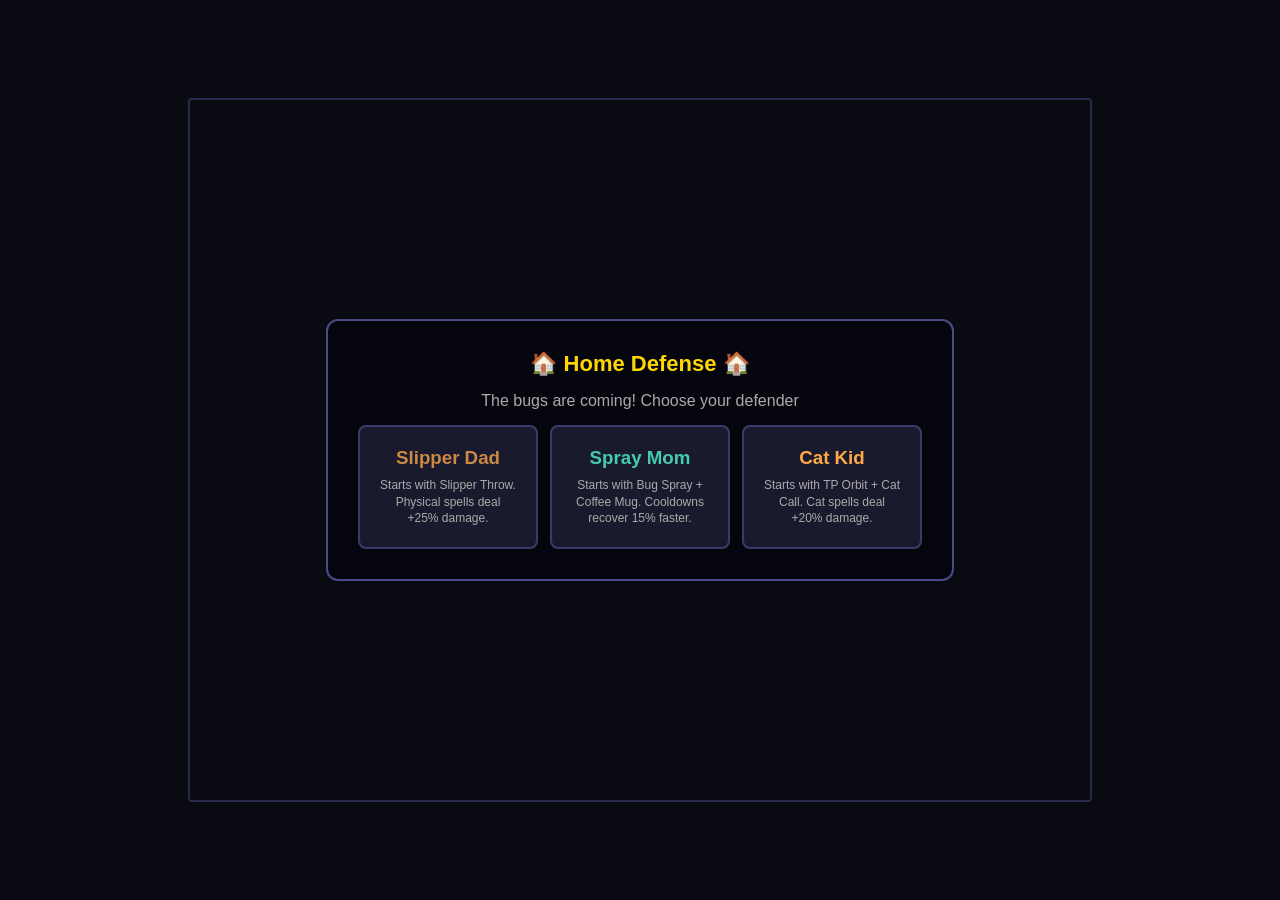
<file: spellengine/index.html>
<!DOCTYPE html>
<html lang="en">
<head>
<meta charset="UTF-8">
<title>Home Defense — Roguelike Prototype</title>
<style>
* { margin: 0; padding: 0; box-sizing: border-box; }
body { background: #0a0a12; display: flex; justify-content: center; align-items: center; height: 100vh; overflow: hidden; font-family: 'Segoe UI', sans-serif; }
canvas { border: 2px solid #2a2a4a; border-radius: 4px; }
#ui-overlay {
  position: absolute; top: 0; left: 0; width: 100%; height: 100%;
  pointer-events: none; display: flex; justify-content: center; align-items: center;
}
#reward-screen, #start-screen, #death-screen {
  display: none; pointer-events: auto; background: rgba(5,5,15,0.92);
  border: 2px solid #4a4a8a; border-radius: 12px; padding: 30px;
  text-align: center; color: #ddd; min-width: 600px; max-width: 800px;
}
#reward-screen h2, #start-screen h2, #death-screen h2 { color: #ffd700; margin-bottom: 15px; font-size: 22px; }
.reward-options { display: flex; gap: 12px; justify-content: center; margin-top: 15px; flex-wrap: wrap; }
.reward-card {
  background: #1a1a2e; border: 2px solid #3a3a6a; border-radius: 8px;
  padding: 15px; width: 160px; cursor: pointer; transition: all 0.2s;
}
.reward-card:hover { transform: translateY(-4px); box-shadow: 0 4px 20px rgba(255,215,0,0.2); filter: brightness(1.2); }
.reward-card .card-rarity { font-size: 9px; letter-spacing: 1px; margin-bottom: 4px; }
.reward-card .card-emoji { font-size: 28px; margin: 6px 0; }
.reward-card .card-type { font-size: 10px; text-transform: uppercase; letter-spacing: 1px; margin-bottom: 6px; }
.reward-card .card-name { font-size: 15px; font-weight: bold; color: #fff; margin-bottom: 6px; }
.reward-card .card-desc { font-size: 11px; color: #aaa; line-height: 1.4; }
.reward-card .card-tags { font-size: 9px; color: #666; margin-top: 6px; }
.type-spell .card-type { color: #ff6b6b; }
.type-relic .card-type { color: #ffd700; }
.type-rule .card-type { color: #6bffb8; }
.type-upgrade .card-type { color: #44ddff; }
.type-heal .card-type { color: #44ff44; }
.char-option {
  background: #1a1a2e; border: 2px solid #3a3a6a; border-radius: 8px;
  padding: 20px; width: 180px; cursor: pointer; transition: all 0.2s;
}
.char-option:hover { border-color: #ffd700; transform: translateY(-4px); box-shadow: 0 4px 20px rgba(255,215,0,0.2); }
.char-option h3 { color: #fff; margin-bottom: 8px; }
.char-option p { font-size: 12px; color: #aaa; line-height: 1.4; }
#death-screen button {
  margin-top: 15px; padding: 10px 30px; background: #ffd700; color: #000;
  border: none; border-radius: 6px; font-size: 16px; cursor: pointer; font-weight: bold;
  transition: all 0.2s;
}
#death-screen button:hover { background: #ffee44; transform: scale(1.05); }
</style>
</head>
<body>
<canvas id="game"></canvas>
<div id="ui-overlay">
  <div id="start-screen"></div>
  <div id="reward-screen"></div>
  <div id="death-screen"></div>
</div>
<script src="data.js"></script>
<script src="systems.js"></script>
<script src="game.js"></script>
<script src="render.js"></script>
</body>
</html>
</file>
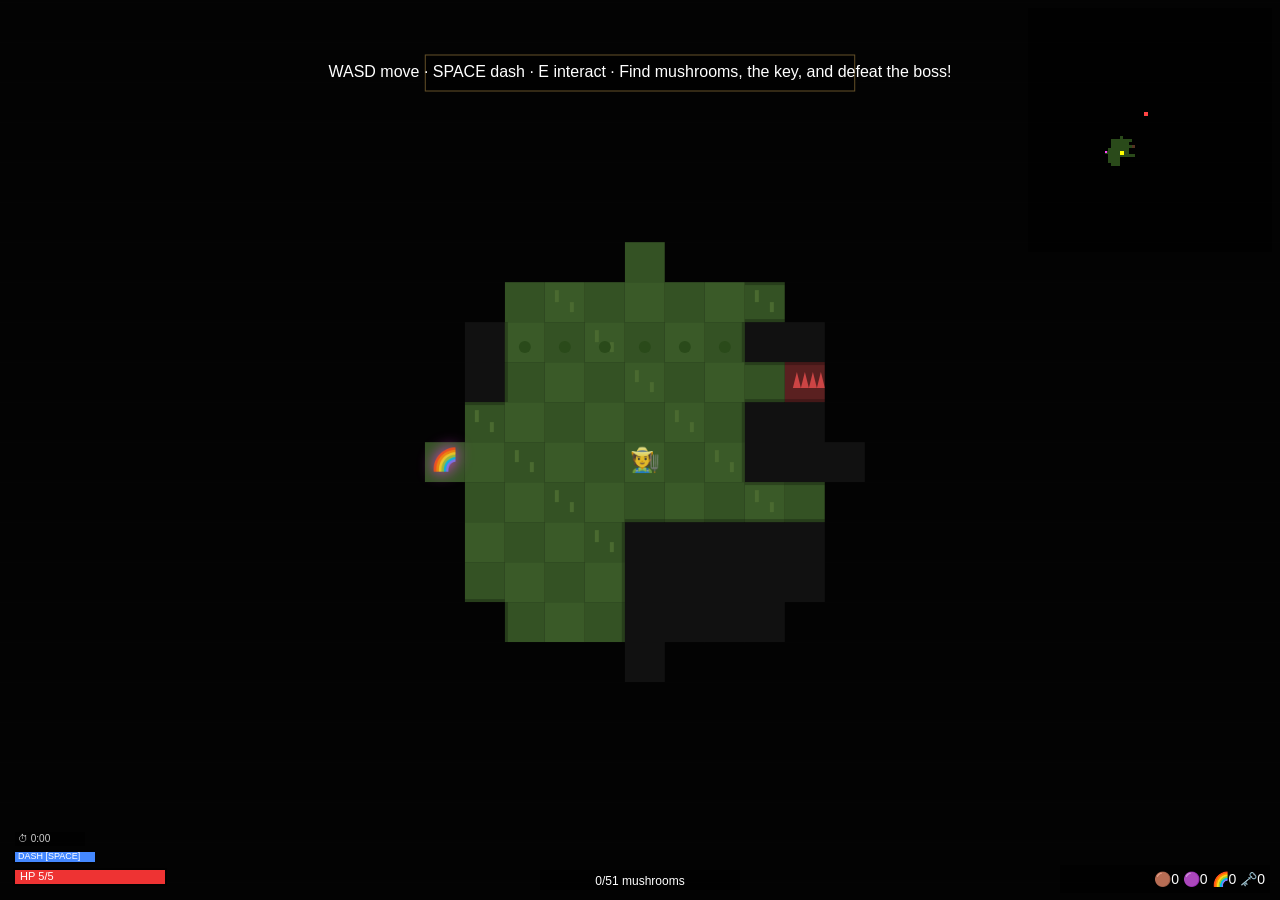
<file: mushroom-hunt/mushroom-hunt.html>
<!DOCTYPE html>
<html>
<head>
<meta charset="UTF-8">
<title>Mushroom Hunt: Deep Forest</title>
<style>
*{margin:0;padding:0;box-sizing:border-box}
body{background:#000;overflow:hidden;font-family:'Segoe UI',sans-serif}
canvas{display:block}
</style>
</head>
<body>
<canvas id="c"></canvas>
<script src="engine.js"></script>
<script src="world.js"></script>
<script src="entities.js"></script>
<script src="render.js"></script>
<script src="main.js"></script>
</body>
</html>
</file>
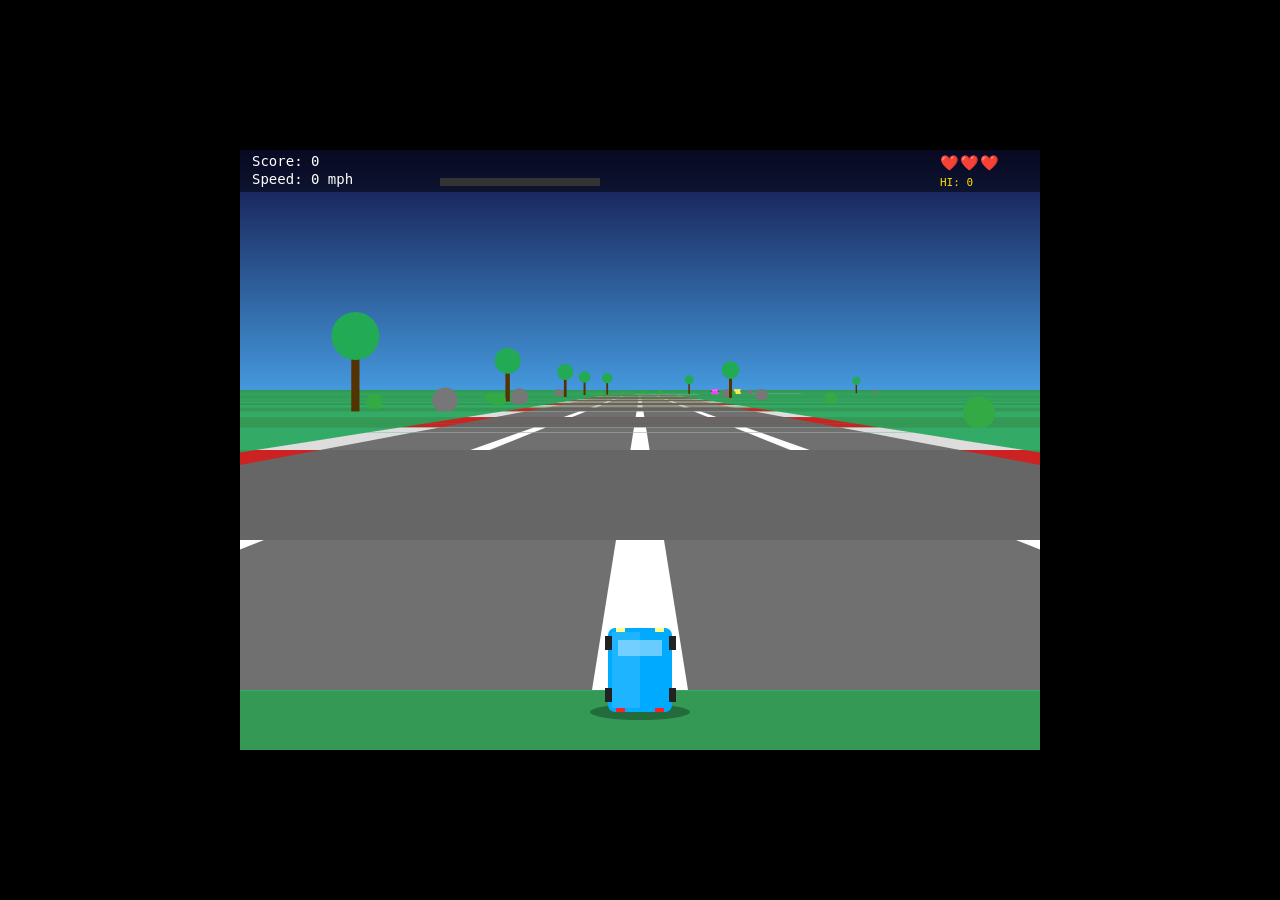
<file: racing-game/racing.html>
<!DOCTYPE html>
<html>
<head>
<title>Road Racer</title>
<style>*{margin:0}body{background:#000;display:flex;justify-content:center;align-items:center;height:100vh;overflow:hidden}canvas{display:block}</style>
</head>
<body>
<canvas id="c"></canvas>
<script>
const C=document.getElementById('c'),ctx=C.getContext('2d');
C.width=800;C.height=600;
const W=C.width,H=C.height;

// Road is drawn line by line from bottom of screen to horizon
// Each line maps to a distance z from the camera
// z = d*H / (line - horizon)  where d is a depth constant

const HORIZON=H*0.4; // horizon y position (240)
const DEPTH=100;      // depth scaling
const ROADW=0.4;      // road half-width as fraction of screen width
const SEGL=200;
const N=2000;

let road=[],totalLen,cars=[];
let px=0,spd=0,pos=0;
let score=0,lives=3,over=false,hi=+localStorage.getItem('rhi5')||0;
let keys={};
const MAXS=SEGL*60;

document.addEventListener('keydown',e=>{keys[e.key]=true;e.preventDefault()});
document.addEventListener('keyup',e=>keys[e.key]=false);

function build(){
  road=[];
  function add(n,c,h){for(let i=0;i<n;i++)road.push({curve:c,hill:h?Math.sin(i/n*Math.PI)*h:0})}
  add(50,0,0);add(50,0.8,0);add(30,0,1.5);add(80,-1.2,0);add(30,0,-1);
  add(60,1.5,0.8);add(50,0,0);add(70,-0.8,0);add(40,0,2);add(50,1.2,-0.8);
  add(50,0,0);add(60,-1.5,0);add(40,0,0);
  while(road.length<N)road.push({curve:0,hill:0});
  totalLen=N*SEGL;

  // scenery
  for(let i=0;i<N;i++){
    road[i].tree=null;
    if(Math.random()<0.25){
      road[i].tree={side:Math.random()>0.5?1:-1,off:0.55+Math.random()*0.4,t:Math.floor(Math.random()*3)};
    }
  }

  cars=[];
  for(let i=0;i<30;i++){
    cars.push({
      off:-0.15+Math.floor(Math.random()*4)*0.1,
      z:Math.random()*totalLen,
      spd:MAXS*0.15+Math.random()*MAXS*0.25,
      col:['#e44','#4ae','#ea4','#4e4','#e4e','#ee4'][Math.floor(Math.random()*6)]
    });
  }
}
build();

function update(dt){
  if(over)return;
  if(keys.ArrowUp)spd+=MAXS*0.7*dt;
  else if(keys.ArrowDown)spd-=MAXS*2*dt;
  else spd-=MAXS*0.2*dt;
  spd=Math.max(0,Math.min(MAXS,spd));

  const f=spd/MAXS;
  if(keys.ArrowLeft)px-=0.8*dt*f;
  if(keys.ArrowRight)px+=0.8*dt*f;
  if(Math.abs(px)>ROADW+0.05)spd=Math.max(0,spd-MAXS*dt);
  px=Math.max(-0.7,Math.min(0.7,px));

  pos+=spd*dt;while(pos>=totalLen)pos-=totalLen;

  const si=Math.floor(pos/SEGL)%N;
  px+=road[si].curve*f*dt*0.4;

  cars.forEach(c=>{
    c.z+=c.spd*dt;while(c.z>=totalLen)c.z-=totalLen;
    let d=c.z-pos;if(d>totalLen/2)d-=totalLen;if(d<-totalLen/2)d+=totalLen;
    if(Math.abs(d)<SEGL*0.5&&Math.abs(c.off-px)<0.08){
      spd*=0.1;lives--;c.z=(c.z+SEGL*5)%totalLen;
      if(lives<=0){over=true;if(score>hi){hi=score;localStorage.setItem('rhi5',hi)}}
    }
  });
  score+=spd*dt*0.004;
}

function render(){
  // sky
  const sk=ctx.createLinearGradient(0,0,0,HORIZON);
  sk.addColorStop(0,'#114');sk.addColorStop(1,'#49d');
  ctx.fillStyle=sk;ctx.fillRect(0,0,W,HORIZON);

  // ground fill
  ctx.fillStyle='#395';ctx.fillRect(0,HORIZON,W,H-HORIZON);

  const baseSeg=Math.floor(pos/SEGL)%N;
  let cx=0,cdx=0; // curve accumulator
  let hillY=0;

  // We draw from the horizon down to the bottom of the screen
  // For each screen line y (from bottom to horizon), compute z distance
  // Then figure out which road segment that corresponds to

  // Pre-compute projected road points for each segment distance
  const points=[];
  for(let n=1;n<=200;n++){
    const i=(baseSeg+n)%N;
    const seg=road[i];
    const z=n*SEGL-(pos%SEGL);
    if(z<=0)continue;

    // screen y from z: y = horizon + depth*H/z
    const screenY=HORIZON+DEPTH*H/z;
    if(screenY<=HORIZON||screenY>H)continue;

    // road width at this distance
    const scale=DEPTH/z;
    const rw=ROADW*W*scale*10;

    hillY+=seg.hill*scale*5;
    cx+=cdx;cdx+=seg.curve*scale*50;

    const screenX=W/2+cx-px*rw*2.5;

    points.push({x:screenX,y:screenY+hillY,w:rw,i,seg,scale,z});
  }

  // sort by y ascending (far to near = top to bottom)
  points.sort((a,b)=>a.y-b.y);

  // draw from far (top) to near (bottom)
  for(let j=0;j<points.length-1;j++){
    const p=points[j],p2=points[j+1];
    const alt=Math.floor(p.i/3)%2;
    const yh=p2.y-p.y+1;

    // grass
    ctx.fillStyle=alt?'#395':'#3a6';
    ctx.fillRect(0,p.y,W,yh);

    // rumble
    poly(p.x,p.y,p.w*1.2,p2.x,p2.y,p2.w*1.2,alt?'#c22':'#ddd');
    // road
    poly(p.x,p.y,p.w,p2.x,p2.y,p2.w,alt?'#666':'#707070');
    // dashes
    if(!alt){
      const d1=p.w*0.03,d2=p2.w*0.03;
      for(let l=-1;l<=1;l++)poly(p.x+p.w*l*0.5,p.y,d1,p2.x+p2.w*l*0.5,p2.y,d2,'#fff');
    }

    // scenery
    const tr=road[p.i].tree;
    if(tr&&p.w>4){
      const sx=p.x+p.w*tr.side*tr.off*3;
      const sz=p.w*0.6;
      if(tr.t===0){ctx.fillStyle='#530';ctx.fillRect(sx-sz*0.06,p.y-sz,sz*0.12,sz);ctx.fillStyle='#2a5';ctx.beginPath();ctx.arc(sx,p.y-sz*1.1,sz*0.35,0,Math.PI*2);ctx.fill()}
      else if(tr.t===1){ctx.fillStyle='#777';ctx.beginPath();ctx.arc(sx,p.y-sz*0.15,sz*0.2,0,Math.PI*2);ctx.fill()}
      else{ctx.fillStyle='#3a4';ctx.beginPath();ctx.arc(sx,p.y-sz*0.1,sz*0.15,0,Math.PI*2);ctx.fill()}
    }

    // traffic
    cars.forEach(c=>{
      let d=c.z-pos;if(d>totalLen/2)d-=totalLen;if(d<-totalLen/2)d+=totalLen;
      if(d<0)return;
      const cn=Math.floor(d/SEGL);
      const pi=(baseSeg+cn)%N;
      if(pi!==p.i)return;
      const carX=p.x+p.w*(c.off-px)*25;
      const cw=p.w*0.15,ch=cw*1.5;
      if(cw<1)return;
      ctx.fillStyle=c.col;ctx.fillRect(carX-cw,p.y-ch,cw*2,ch);
      ctx.fillStyle='rgba(180,230,255,0.5)';ctx.fillRect(carX-cw*0.6,p.y-ch*0.9,cw*1.2,ch*0.18);
      ctx.fillStyle='#222';ctx.fillRect(carX-cw*1.1,p.y-ch*0.7,cw*0.2,ch*0.2);ctx.fillRect(carX+cw*0.9,p.y-ch*0.7,cw*0.2,ch*0.2);
    });
  }

  // player car
  const tilt=keys.ArrowLeft?-0.06:keys.ArrowRight?0.06:0;
  ctx.save();ctx.translate(W/2,H-80);ctx.rotate(tilt);
  ctx.fillStyle='rgba(0,0,0,0.3)';ctx.beginPath();ctx.ellipse(0,42,50,8,0,0,Math.PI*2);ctx.fill();
  ctx.fillStyle='#0af';ctx.beginPath();ctx.roundRect(-32,-42,64,84,7);ctx.fill();
  ctx.fillStyle='rgba(255,255,255,0.12)';ctx.fillRect(-28,-38,28,76);
  ctx.fillStyle='rgba(150,220,255,0.7)';ctx.fillRect(-22,-30,44,16);
  ctx.fillStyle='#222';[-1,1].forEach(s=>{ctx.fillRect(s*32-3,-34,7,14);ctx.fillRect(s*32-3,18,7,14)});
  ctx.fillStyle='#ff8';ctx.fillRect(-24,-42,9,4);ctx.fillRect(15,-42,9,4);
  ctx.fillStyle='#f22';ctx.fillRect(-24,38,9,4);ctx.fillRect(15,38,9,4);
  if(spd>MAXS*0.4){ctx.fillStyle='#f80';[-10,0,10].forEach(o=>{ctx.beginPath();ctx.moveTo(o-4,42);ctx.lineTo(o,48+Math.random()*10);ctx.lineTo(o+4,42);ctx.fill()})}
  ctx.restore();

  // speed lines
  if(spd>MAXS*0.7){const a=(spd/MAXS-0.7)*2;ctx.strokeStyle=`rgba(255,255,255,${a})`;ctx.lineWidth=1;for(let i=0;i<5;i++){const lx=Math.random()*W;ctx.beginPath();ctx.moveTo(lx,H*0.3);ctx.lineTo(lx,H);ctx.stroke()}}

  // HUD
  ctx.fillStyle='rgba(0,0,0,0.5)';ctx.fillRect(0,0,W,42);
  ctx.fillStyle='#fff';ctx.font='14px monospace';
  ctx.fillText('Score: '+Math.floor(score),12,16);
  ctx.fillText('Speed: '+Math.floor(spd/80)+' mph',12,34);
  ctx.font='15px serif';for(let i=0;i<lives;i++)ctx.fillText('❤️',700+i*20,18);
  ctx.fillStyle='#fd0';ctx.font='11px monospace';ctx.fillText('HI: '+Math.floor(hi),700,36);
  const sp=spd/MAXS;ctx.fillStyle='#333';ctx.fillRect(200,28,160,8);
  ctx.fillStyle=sp>0.8?'#f44':sp>0.5?'#fa0':'#4f4';ctx.fillRect(200,28,160*sp,8);

  if(over){
    ctx.fillStyle='rgba(0,0,0,0.75)';ctx.fillRect(0,0,W,H);
    ctx.fillStyle='#f44';ctx.font='bold 48px monospace';ctx.fillText('GAME OVER',210,260);
    ctx.fillStyle='#fff';ctx.font='24px monospace';ctx.fillText('Score: '+Math.floor(score),300,310);
    if(score>=hi){ctx.fillStyle='#fd0';ctx.font='bold 22px monospace';ctx.fillText('★ NEW HIGH SCORE ★',240,350)}
    ctx.fillStyle='#aaa';ctx.font='20px monospace';ctx.fillText('Press R to restart',260,390);
  }
}

function poly(x1,y1,w1,x2,y2,w2,c){ctx.fillStyle=c;ctx.beginPath();ctx.moveTo(x1-w1,y1);ctx.lineTo(x1+w1,y1);ctx.lineTo(x2+w2,y2);ctx.lineTo(x2-w2,y2);ctx.fill()}

let last=0;
function loop(t){const dt=Math.min((t-last)/1000,0.05);last=t;update(dt);render();requestAnimationFrame(loop)}
document.addEventListener('keydown',e=>{if(e.key==='r'&&over){build();px=0;spd=0;pos=0;score=0;lives=3;over=false}});
requestAnimationFrame(loop);
</script>
</body>
</html>
</file>
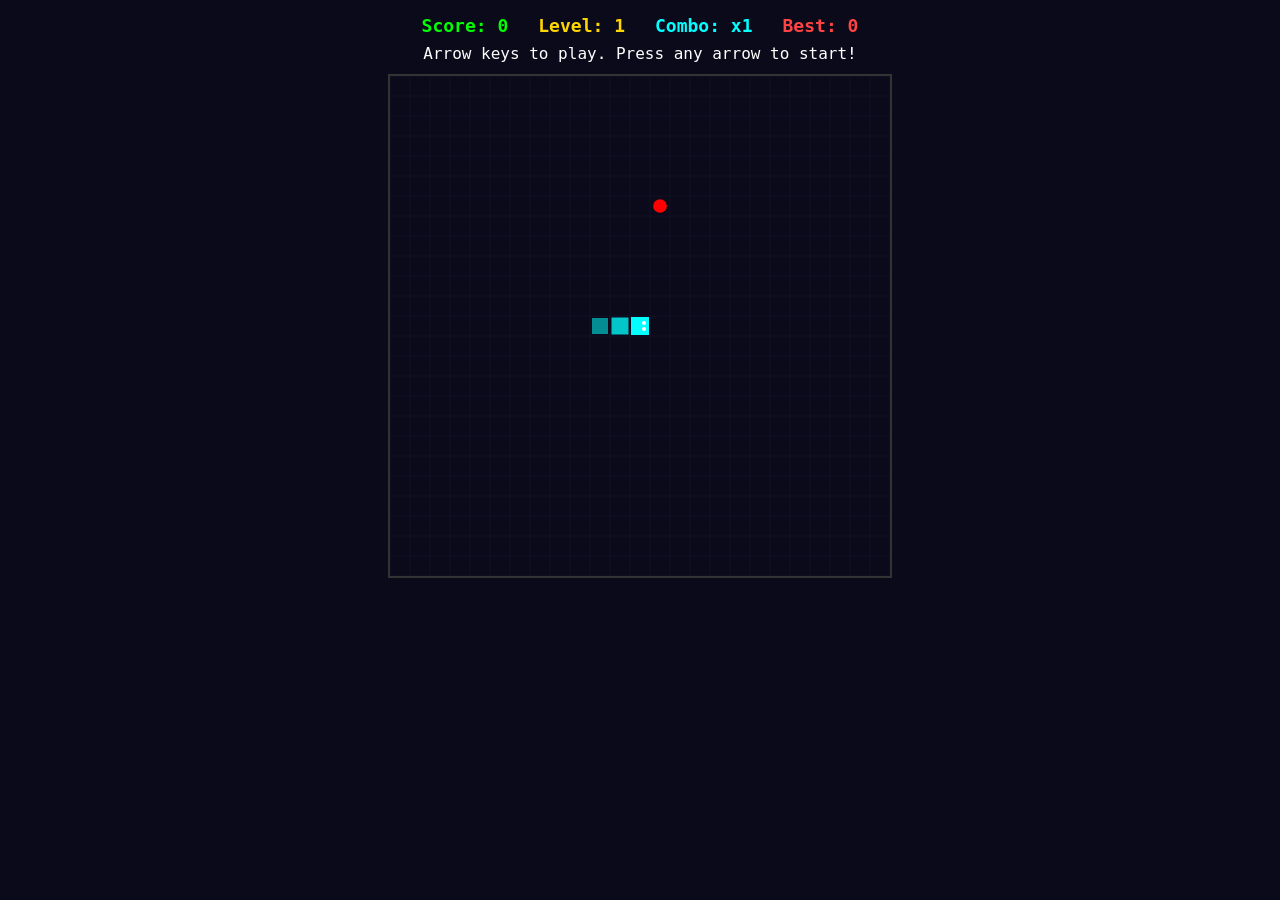
<file: snake/snake.html>
<!DOCTYPE html>
<html lang="en">
<head>
<meta charset="UTF-8">
<title>Snake</title>
<style>
*{margin:0;padding:0}
body{background:#0a0a1a;display:flex;flex-direction:column;align-items:center;font-family:monospace;overflow:hidden}
canvas{border:2px solid #333;margin-top:10px}
#hud{color:#0f0;font-size:18px;font-weight:bold;margin-top:15px;display:flex;gap:30px}
#msg{color:#fff;font-size:16px;margin-top:8px;height:20px}
.g{color:gold}.r{color:#f44}.c{color:#0ff}.w{color:#fff}
#combo{position:fixed;top:50%;left:50%;transform:translate(-50%,-50%);font-size:60px;font-weight:bold;color:gold;opacity:0;pointer-events:none;text-shadow:0 0 20px gold}
#mobile{display:none;margin-top:10px}
#mobile button{width:70px;height:70px;font-size:28px;background:#222;color:#fff;border:2px solid #444;border-radius:12px;cursor:pointer}
#mobile button:active{background:#444}
@media(max-width:600px){#mobile{display:grid;grid-template-columns:70px 70px 70px;grid-template-rows:70px 70px;gap:5px;justify-items:center}}
</style>
</head>
<body>
<div id="hud">
  <span>Score: <span id="score">0</span></span>
  <span class="g">Level: <span id="level">1</span></span>
  <span class="c">Combo: <span id="comboHud">x1</span></span>
  <span class="r">Best: <span id="high">0</span></span>
</div>
<div id="msg">Arrow keys to play. Press any arrow to start!</div>
<canvas id="c" width="500" height="500"></canvas>
<div id="mobile">
  <div></div><button id="bu">^</button><div></div>
  <button id="bl">&lt;</button><button id="bd">v</button><button id="br">&gt;</button>
</div>
<div id="combo"></div>
<script>
var c=document.getElementById('c'),ctx=c.getContext('2d'),S=20,W=25;
var snake,dir,ndir,food,score,level,running,over,loop,walls,pows,shieldOn,shieldT,particles,hi,combo,comboT,lastEat,trail;
var sfx=window.AudioContext?new AudioContext():null;

hi=+(localStorage.getItem('snakeHi2')||0);
document.getElementById('high').textContent=hi;

function beep(freq,dur,vol){
  if(!sfx)return;try{
  var o=sfx.createOscillator(),g=sfx.createGain();
  o.connect(g);g.connect(sfx.destination);
  o.frequency.value=freq;g.gain.value=vol||0.1;
  o.start();g.gain.exponentialRampToValueAtTime(0.001,sfx.currentTime+dur);
  o.stop(sfx.currentTime+dur);}catch(e){}
}

function init(){
  snake=[];for(var i=0;i<3;i++)snake.push({x:12-i,y:12});
  dir={x:1,y:0};ndir={x:1,y:0};
  score=0;level=1;running=false;over=false;combo=1;comboT=0;lastEat=0;
  walls=[];pows=[];particles=[];trail=[];shieldOn=false;shieldT=0;
  placeFood();
  hud();if(loop)clearInterval(loop);loop=setInterval(tick,120);
  draw();document.getElementById('msg').textContent='Arrow keys to play. Press any arrow to start!';
}

function placeFood(){
  var t=0;do{food={x:Math.floor(Math.random()*W),y:Math.floor(Math.random()*W),
    type:Math.random()<0.15?'gold':Math.random()<0.1?'speed':'normal'};t++;}while(occ(food)&&t<500);
}

function placePow(){
  if(pows.length>=2)return;
  var t=0,types=['shield','magnet','ghost','x2'];
  var p;do{p={x:Math.floor(Math.random()*W),y:Math.floor(Math.random()*W),
    type:types[Math.floor(Math.random()*types.length)],t:250};t++;}while(occ(p)&&t<500);
  if(t<500)pows.push(p);
}

function addWalls(){
  var added=0,t=0;
  while(added<3&&t<100){
    var w={x:Math.floor(Math.random()*W),y:Math.floor(Math.random()*W)};
    if(!occ(w)&&(Math.abs(w.x-snake[0].x)>4||Math.abs(w.y-snake[0].y)>4)){walls.push(w);added++;}t++;
  }
}

function occ(p){
  for(var i=0;i<snake.length;i++)if(snake[i].x===p.x&&snake[i].y===p.y)return true;
  for(var i=0;i<walls.length;i++)if(walls[i].x===p.x&&walls[i].y===p.y)return true;
  if(food&&food.x===p.x&&food.y===p.y)return true;
  for(var i=0;i<pows.length;i++)if(pows[i].x===p.x&&pows[i].y===p.y)return true;
  return false;
}

function burst(x,y,col,n){
  for(var i=0;i<n;i++)particles.push({x:x*S+S/2,y:y*S+S/2,vx:(Math.random()-.5)*8,vy:(Math.random()-.5)*8,life:25+Math.random()*25,col:col,sz:2+Math.random()*3});
}

function showCombo(txt,col){
  var el=document.getElementById('combo');el.textContent=txt;el.style.color=col||'gold';el.style.opacity='1';
  el.style.transition='none';el.style.transform='translate(-50%,-50%) scale(0.5)';
  setTimeout(function(){el.style.transition='all 0.6s';el.style.opacity='0';el.style.transform='translate(-50%,-50%) scale(2)';},50);
}

function hud(){
  document.getElementById('score').textContent=score;
  document.getElementById('level').textContent=level;
  document.getElementById('comboHud').textContent='x'+combo;
  document.getElementById('comboHud').style.color=combo>3?'#f0f':combo>1?'gold':'#0ff';
}

function draw(){
  ctx.fillStyle='#0a0a1a';ctx.fillRect(0,0,500,500);
  // grid
  ctx.strokeStyle='#111125';
  for(var i=0;i<=W;i++){ctx.beginPath();ctx.moveTo(i*S,0);ctx.lineTo(i*S,500);ctx.stroke();
    ctx.beginPath();ctx.moveTo(0,i*S);ctx.lineTo(500,i*S);ctx.stroke();}
  // trail
  for(var i=0;i<trail.length;i++){
    ctx.globalAlpha=trail[i].a;ctx.fillStyle=trail[i].col;
    ctx.fillRect(trail[i].x*S+3,trail[i].y*S+3,S-6,S-6);
  }
  ctx.globalAlpha=1;
  // walls
  for(var i=0;i<walls.length;i++){
    ctx.fillStyle='#444';ctx.fillRect(walls[i].x*S,walls[i].y*S,S,S);
    ctx.fillStyle='#666';ctx.fillRect(walls[i].x*S+2,walls[i].y*S+2,S-4,2);
  }
  // snake
  var colors=['#0f0','#0ff','#f0f','#ff0','#f90','#f44'];
  var sc=shieldOn?'hsl('+(Date.now()/4%360)+',100%,60%)':colors[level%6];
  for(var i=snake.length-1;i>=0;i--){
    var pct=1-i/snake.length;
    ctx.fillStyle=sc;ctx.globalAlpha=0.3+pct*0.7;
    var sz=S-2-Math.floor((1-pct)*4);var off=(S-sz)/2;
    ctx.fillRect(snake[i].x*S+off,snake[i].y*S+off,sz,sz);
    if(i===0){ctx.fillStyle='#fff';ctx.globalAlpha=1;
      var ex=snake[0].x*S+S/2+dir.x*4,ey=snake[0].y*S+S/2+dir.y*4;
      ctx.beginPath();ctx.arc(ex-dir.y*3,ey+dir.x*3,2,0,Math.PI*2);ctx.fill();
      ctx.beginPath();ctx.arc(ex+dir.y*3,ey-dir.x*3,2,0,Math.PI*2);ctx.fill();
    }
  }
  ctx.globalAlpha=1;
  // food
  var fc=food.type==='gold'?'gold':food.type==='speed'?'#0ff':'#f00';
  var fpulse=1+Math.sin(Date.now()/200)*0.15;
  ctx.fillStyle=fc;ctx.beginPath();
  ctx.arc(food.x*S+S/2,food.y*S+S/2,(S/2-2)*fpulse,0,Math.PI*2);ctx.fill();
  if(food.type!=='normal'){ctx.fillStyle='#000';ctx.font='bold 11px monospace';ctx.textAlign='center';ctx.textBaseline='middle';
    ctx.fillText(food.type==='gold'?'$':'!',food.x*S+S/2,food.y*S+S/2);}
  // powerups
  for(var i=0;i<pows.length;i++){
    var pw=pows[i];ctx.globalAlpha=Math.sin(Date.now()/150)*0.3+0.7;
    ctx.fillStyle=pw.type==='shield'?'#0ff':pw.type==='magnet'?'#f0f':pw.type==='ghost'?'#aaa':'gold';
    ctx.beginPath();ctx.arc(pw.x*S+S/2,pw.y*S+S/2,S/2-1,0,Math.PI*2);ctx.fill();
    ctx.fillStyle='#000';ctx.font='bold 12px monospace';ctx.textAlign='center';ctx.textBaseline='middle';
    var lbl=pw.type==='shield'?'S':pw.type==='magnet'?'M':pw.type==='ghost'?'G':'2';
    ctx.fillText(lbl,pw.x*S+S/2,pw.y*S+S/2);ctx.globalAlpha=1;
  }
  // particles
  for(var i=0;i<particles.length;i++){
    var p=particles[i];ctx.globalAlpha=p.life/50;ctx.fillStyle=p.col;
    ctx.fillRect(p.x-p.sz/2,p.y-p.sz/2,p.sz,p.sz);
  }
  ctx.globalAlpha=1;
  if(shieldOn){ctx.strokeStyle='#0ff';ctx.lineWidth=2;ctx.setLineDash([4,4]);
    ctx.strokeRect(snake[0].x*S-2,snake[0].y*S-2,S+4,S+4);ctx.setLineDash([]);ctx.lineWidth=1;}
  // screen shake
  if(over)c.style.transform='translate('+(Math.random()*6-3)+'px,'+(Math.random()*6-3)+'px)';
  else c.style.transform='';
}

function tick(){
  if(!running||over)return;
  dir=ndir;
  var h={x:(snake[0].x+dir.x+W)%W,y:(snake[0].y+dir.y+W)%W};
  // ghost check
  var ghostOn=snake.ghost&&snake.ghost>0;
  var hw=false,hs=false;
  if(!ghostOn){
    for(var i=0;i<walls.length;i++)if(walls[i].x===h.x&&walls[i].y===h.y){hw=true;break;}
    for(var i=0;i<snake.length;i++)if(snake[i].x===h.x&&snake[i].y===h.y){hs=true;break;}
  }
  if(hw||hs){
    if(shieldOn){shieldOn=false;if(hw)walls=walls.filter(function(w){return!(w.x===h.x&&w.y===h.y);});
      burst(h.x,h.y,'#0ff',15);beep(800,0.15);}
    else{over=true;burst(h.x,h.y,'#f44',40);beep(150,0.5,0.2);
      if(score>hi){hi=score;localStorage.setItem('snakeHi2',hi);showCombo('NEW BEST!','#0f0');}
      document.getElementById('high').textContent=hi;
      document.getElementById('msg').textContent='Game Over! Score: '+score+' - Press R to restart';
      animP();setTimeout(function(){c.style.transform='';},300);return;}
  }
  // trail
  trail.push({x:snake[0].x,y:snake[0].y,a:0.3,col:shieldOn?'#0ff':'#0f0'});
  if(trail.length>8)trail.shift();
  for(var i=0;i<trail.length;i++)trail[i].a*=0.7;

  snake.unshift(h);
  if(snake.ghost)snake.ghost--;

  // combo timer
  comboT--;if(comboT<=0)combo=1;

  if(h.x===food.x&&h.y===food.y){
    var pts=level*(food.type==='gold'?5:1)*combo;
    if(food.type==='speed'){clearInterval(loop);loop=setInterval(tick,70);
      setTimeout(function(){clearInterval(loop);loop=setInterval(tick,Math.max(50,120-level*10));},3000);
      showCombo('SPEED!','#0ff');beep(600,0.1);beep(900,0.1);}
    score+=pts;combo++;comboT=25;lastEat=Date.now();
    if(combo>2)showCombo('x'+combo+'!',combo>5?'#f0f':'gold');
    burst(food.x,food.y,food.type==='gold'?'gold':'#f00',12);
    beep(440+combo*50,0.1);
    var nl=Math.floor(score/10)+1;
    if(nl>level){level=nl;clearInterval(loop);loop=setInterval(tick,Math.max(50,120-level*10));
      addWalls();placePow();showCombo('LEVEL '+level,'#0f0');beep(660,0.15);beep(880,0.15);}
    placeFood();if(Math.random()<0.3)placePow();
  }else snake.pop();

  // powerup collision
  for(var i=pows.length-1;i>=0;i--){
    pows[i].t--;
    if(pows[i].t<=0){pows.splice(i,1);continue;}
    if(h.x===pows[i].x&&h.y===pows[i].y){
      var pw=pows[i];burst(pw.x,pw.y,'gold',15);beep(523,0.1);beep(659,0.1);
      if(pw.type==='shield'){shieldOn=true;shieldT=60;showCombo('SHIELD!','#0ff');}
      else if(pw.type==='magnet'){showCombo('MAGNET!','#f0f');
        food={x:(h.x+dir.x*2+W)%W,y:(h.y+dir.y*2+W)%W,type:food.type};}
      else if(pw.type==='ghost'){snake.ghost=40;showCombo('GHOST!','#aaa');}
      else{combo=Math.max(combo,2)*2;comboT=40;showCombo('x'+combo+'!!','gold');}
      pows.splice(i,1);
    }
  }
  if(shieldOn&&--shieldT<=0)shieldOn=false;
  hud();draw();animP();
}

function animP(){
  for(var i=0;i<particles.length;i++){var p=particles[i];p.x+=p.vx;p.y+=p.vy;p.life--;p.vx*=.94;p.vy*=.94;}
  particles=particles.filter(function(p){return p.life>0;});
  if(particles.length&&over){draw();requestAnimationFrame(animP);}
}

function setDir(d){
  if(d.x+dir.x!==0||d.y+dir.y!==0)ndir=d;
  if(!running&&!over){running=true;document.getElementById('msg').textContent='';if(sfx&&sfx.state==='suspended')sfx.resume();}
}

document.addEventListener('keydown',function(e){
  var m={ArrowUp:{x:0,y:-1},ArrowDown:{x:0,y:1},ArrowLeft:{x:-1,y:0},ArrowRight:{x:1,y:0}};
  if(m[e.key]){e.preventDefault();setDir(m[e.key]);}
  if(e.key==='r'||e.key==='R')init();
});
// mobile
document.getElementById('bu').onclick=function(){setDir({x:0,y:-1});};
document.getElementById('bd').onclick=function(){setDir({x:0,y:1});};
document.getElementById('bl').onclick=function(){setDir({x:-1,y:0});};
document.getElementById('br').onclick=function(){setDir({x:1,y:0});};

init();
</script>
</body>
</html>
</file>
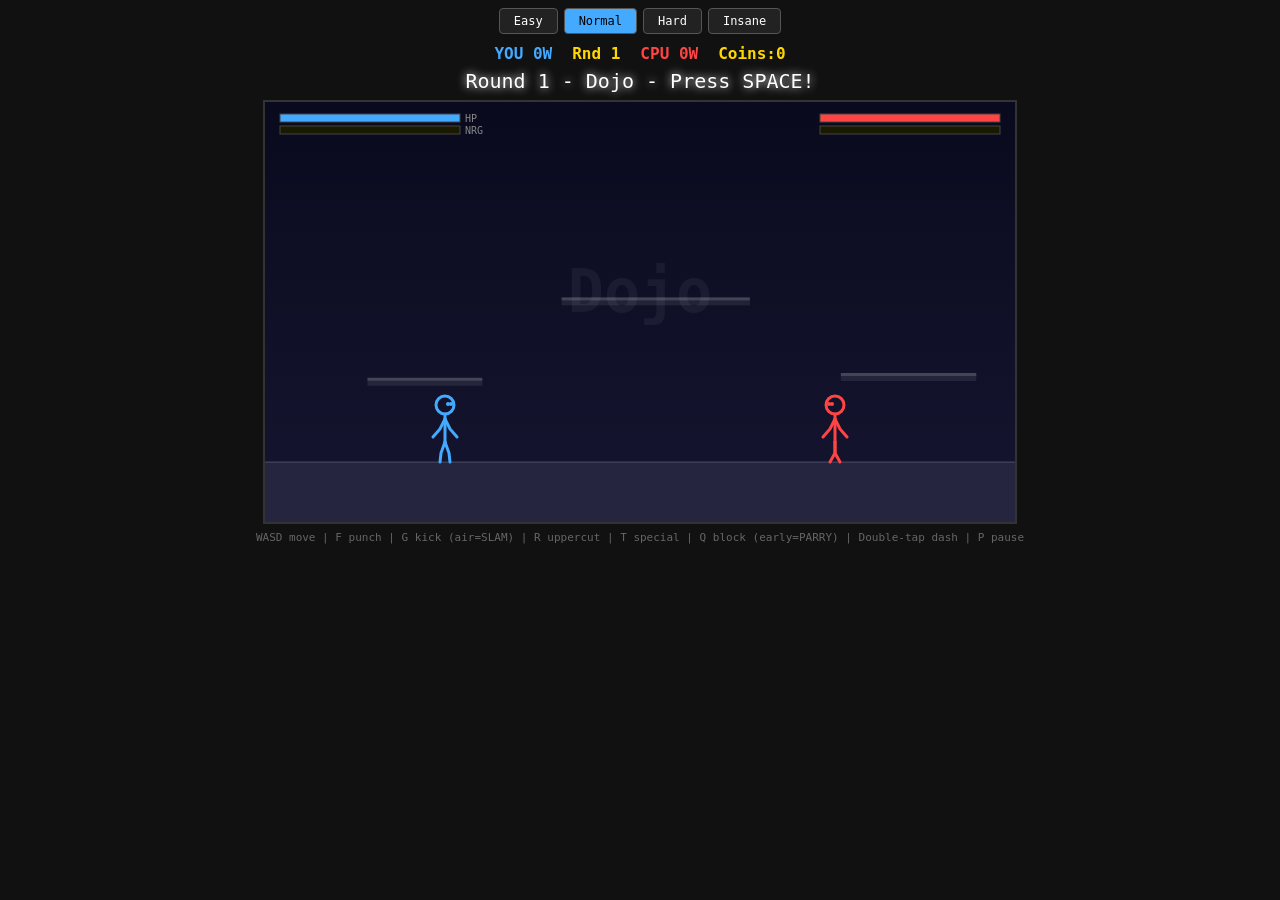
<file: stickfight/stickfight.html>
<!DOCTYPE html>
<html lang="en">
<head>
<meta charset="UTF-8">
<title>Stick Fight!</title>
<style>
*{margin:0;padding:0}body{background:#111;display:flex;flex-direction:column;align-items:center;font-family:monospace;overflow:hidden}canvas{border:2px solid #333;margin-top:5px}#hud{display:flex;gap:20px;margin-top:10px;font-size:16px;font-weight:bold;align-items:center}.p1{color:#4af}.p2{color:#f44}#msg{color:#fff;font-size:20px;margin-top:6px;height:26px;text-shadow:0 0 10px #fff}#controls{color:#666;font-size:11px;margin-top:6px;text-align:center;line-height:1.5}#round{color:gold;font-size:16px}#diff{margin-top:8px}#diff button{background:#222;color:#fff;border:1px solid #555;padding:5px 14px;margin:0 3px;cursor:pointer;font-family:monospace;border-radius:4px;font-size:12px}#diff button.active{background:#4af;color:#000}
#shop{display:none;position:fixed;top:0;left:0;width:100%;height:100%;background:rgba(0,0,0,0.9);z-index:10;flex-direction:column;align-items:center;justify-content:center;font-family:monospace}#shop.open{display:flex}#shop h2{color:gold;font-size:28px;margin-bottom:10px}#shop .coins{color:gold;font-size:18px;margin-bottom:15px}#shop .items{display:flex;gap:12px;flex-wrap:wrap;justify-content:center;max-width:600px}#shop .item{background:#1a1a2e;border:2px solid #333;padding:12px;border-radius:8px;width:120px;text-align:center;cursor:pointer;transition:0.2s}#shop .item:hover{border-color:#4af;transform:scale(1.05)}#shop .item.owned{border-color:#0f0;opacity:0.6}#shop .item .nm{color:#fff;font-size:13px;margin-bottom:4px}#shop .item .ds{color:#888;font-size:10px;margin-bottom:6px}#shop .item .ct{color:gold;font-size:12px}#shop .skip{color:#888;margin-top:15px;cursor:pointer;font-size:14px}#shop .skip:hover{color:#fff}
</style>
</head>
<body>
<div id="diff"><button onclick="setDiff(0)" id="d0">Easy</button><button onclick="setDiff(1)" id="d1" class="active">Normal</button><button onclick="setDiff(2)" id="d2">Hard</button><button onclick="setDiff(3)" id="d3">Insane</button></div>
<div id="hud"><span class="p1">YOU <span id="w1">0</span>W</span><span id="round">Round 1</span><span class="p2">CPU <span id="w2">0</span>W</span><span style="color:gold">Coins:<span id="coins">0</span></span></div>
<div id="msg">Press SPACE to fight!</div>
<canvas id="c" width="750" height="420"></canvas>
<div id="controls">WASD move | F punch | G kick (air=SLAM) | R uppercut | T special | Q block (early=PARRY) | Double-tap dash | P pause</div>
<div id="shop"><h2>CHOOSE AN UPGRADE</h2><div class="coins">Coins: <span id="shopCoins">0</span></div><div class="items" id="shopItems"></div><div class="skip" onclick="closeShop()">Press SPACE to skip</div></div>
<script src="stickfight.js"></script>
</body></html>
</file>
<file: majiang copy/style.css>
* { margin: 0; padding: 0; box-sizing: border-box; }

body {
  background: radial-gradient(ellipse at center, #0d6b34 0%, #064a1f 60%, #032912 100%);
  font-family: 'Microsoft YaHei', 'PingFang SC', sans-serif;
  color: #fff; overflow: hidden; height: 100vh;
}

#game-container { display: flex; flex-direction: column; height: 100vh; padding: 0.5vw; gap: 0.2vh; }

/* Info bar */
#info-bar {
  display: flex; justify-content: center; gap: 24px; padding: 8px 16px;
  background: linear-gradient(180deg, rgba(0,0,0,0.4), rgba(0,0,0,0.2));
  border-radius: 8px; font-size: 1.2vw; letter-spacing: 0.5px;
}

/* Modal */
#game-container.game-over { filter: blur(3px); pointer-events: none; }
#modal { position: fixed; inset: 0; background: rgba(0,0,0,0.6); display: flex; align-items: center; justify-content: center; z-index: 100; }
#modal-content {
  background: linear-gradient(135deg, #1a1a2e, #16213e); padding: 32px 40px; border-radius: 16px;
  text-align: center; font-size: 18px; min-width: 360px; line-height: 1.7;
  border: 1px solid rgba(255,255,255,0.1); box-shadow: 0 20px 60px rgba(0,0,0,0.5);
}
#modal-content button {
  margin-top: 16px; padding: 10px 36px; font-size: 17px; cursor: pointer;
  background: linear-gradient(135deg, #e94560, #c0392b); color: #fff; border: none; border-radius: 8px;
  transition: transform 0.15s; box-shadow: 0 4px 15px rgba(233,69,96,0.4);
}
#modal-content button:hover { transform: scale(1.05); }

/* Layout */
#top-player, #bottom-player { display: flex; flex-direction: column; align-items: center; padding: 2px 0; position: relative; }
#middle-row { display: flex; flex: 1; align-items: stretch; min-height: 0; }
.side-player { display: flex; flex-direction: row; align-items: center; width: auto; justify-content: center; position: relative; gap: 0.3vw; }
#left-player { flex-direction: row; } /* label, hand(外), melds(靠中间) */
#right-player { flex-direction: row; } /* melds(靠中间), hand(外), label */
#center { flex: 1; display: flex; align-items: center; justify-content: center; position: relative; }
#discard-pool {
  display: grid; grid-template-columns: 1fr 1fr; grid-template-rows: 1fr 1fr;
  width: 90%; max-width: 55vw; height: 90%; max-height: 45vh;
  background: rgba(0,0,0,0.12); border-radius: 10px; padding: 6px; gap: 4px;
  position: relative;
}
#tiles-remain {
  position: absolute; bottom: 0.3vw; left: 50%; transform: translateX(-50%);
  background: rgba(0,0,0,0.55); padding: 0.3vw 0.8vw; border-radius: 0.5vw;
  font-size: 1.1vw; color: #ddd; pointer-events: none; z-index: 10; white-space: nowrap;
}
#draw-pile {
  position: absolute; top: 50%; left: 50%; transform: translate(-50%,-50%);
  width: 3.5vw; height: 4.8vw; pointer-events: none;
}
.pile-tile {
  position: absolute; width: 3.2vw; height: 4.4vw;
  background: linear-gradient(180deg, #2c7a4b 0%, #1a5c32 100%);
  border: 1px solid #145228; border-radius: 0.3vw;
  box-shadow: 0 2px 4px rgba(0,0,0,0.4);
}
.pile-tile:nth-child(1) { top: 0; left: 0; }
.pile-tile:nth-child(2) { top: -0.15vw; left: 0.15vw; }
.pile-tile:nth-child(3) { top: -0.3vw; left: 0.3vw; }

/* Flying tile overlay */
#fly-tile {
  position: fixed; z-index: 200; pointer-events: none;
  transition: all 0.35s cubic-bezier(0.2, 0.8, 0.3, 1);
}
#fly-tile .tile { box-shadow: 0 4px 20px rgba(0,0,0,0.5); }
#discards-2 { order: 1; align-content: flex-end; justify-content: center; }
#discards-3 { order: 2; align-content: flex-end; justify-content: center; }
#discards-0 { order: 3; align-content: flex-start; justify-content: center; }
#discards-1 { order: 4; align-content: flex-start; justify-content: center; }
#center-msg {
  font-size: 2.2vw; color: #f1c40f; text-shadow: 0 2px 12px rgba(0,0,0,0.7), 0 0 20px rgba(241,196,15,0.3);
  pointer-events: none; position: absolute; z-index: 20; font-weight: bold;
}
@keyframes fadeInOut { 0% { opacity: 0; transform: scale(0.8); } 20% { opacity: 1; transform: scale(1); } 80% { opacity: 1; } 100% { opacity: 0; } }
@keyframes centerPop { 0% { opacity: 0; transform: scale(0.5); } 10% { opacity: 1; transform: scale(1.1); } 20% { transform: scale(1); } 70% { opacity: 1; } 100% { opacity: 0; transform: scale(0.9); } }

/* Tile animations */
@keyframes slideInRight { from { opacity: 0; transform: translateX(2vw); } to { opacity: 1; transform: translateX(0); } }
@keyframes slideInLeft { from { opacity: 0; transform: translateX(-2vw); } to { opacity: 1; transform: translateX(0); } }
@keyframes slideInDown { from { opacity: 0; transform: translateY(-2vw); } to { opacity: 1; transform: translateY(0); } }
@keyframes slideInUp { from { opacity: 0; transform: translateY(2vw); } to { opacity: 1; transform: translateY(0); } }
@keyframes popIn { from { opacity: 0; transform: scale(0.5); } to { opacity: 1; transform: scale(1); } }
@keyframes drawnPulse { 0% { box-shadow: 0 0 0 0 rgba(241,196,15,0.6); } 70% { box-shadow: 0 0 0 0.5vw rgba(241,196,15,0); } 100% { box-shadow: 0 0 0 0 rgba(241,196,15,0); } }

.tile-anim-discard-0 { animation: slideInUp 0.3s ease-out; }
.tile-anim-discard-1 { animation: slideInLeft 0.3s ease-out; }
.tile-anim-discard-2 { animation: slideInDown 0.3s ease-out; }
.tile-anim-discard-3 { animation: slideInRight 0.3s ease-out; }
.tile-anim-meld { animation: popIn 0.35s ease-out; }
.tile-anim-drawn { animation: drawnPulse 0.6s ease-out; }
#drawn-tile .tile { animation: slideInRight 0.25s ease-out; }

/* ===== Tiles ===== */
.tile {
  width: 4.2vw; height: 5.8vw;
  background: linear-gradient(180deg, #faf6eb 0%, #e8e0cc 100%);
  border: 1.5px solid #b8a88a; border-radius: 0.4vw;
  display: inline-flex; align-items: center; justify-content: center; flex-direction: column;
  cursor: default; color: #333; position: relative; user-select: none;
  box-shadow: 0 2px 4px rgba(0,0,0,0.3), inset 0 1px 0 rgba(255,255,255,0.6);
  flex-shrink: 0; transition: all 0.15s ease;
}
.tile .num { font-size: 2.4vw; font-weight: bold; line-height: 1; }
.tile .suit-char { font-size: 1.1vw; line-height: 1; margin-top: 0.15vw; }
.tile.wan { color: #c0392b; }
.tile.tiao { color: #1e8449; }
.tile.tong { color: #2471a3; }
.tile.que-dim { opacity: 0.35; filter: grayscale(0.5); }

/* Player hand */
.hand { display: flex; gap: 0.2vw; justify-content: center; min-height: 6vw; flex-wrap: nowrap; }
#hand-row { display: flex; gap: 1vw; align-items: flex-end; justify-content: center; }
#drawn-tile { min-width: 0; }

#hand-0 .tile, #drawn-tile .tile {
  cursor: pointer; transition: transform 0.12s, box-shadow 0.12s;
}
#hand-0 .tile:hover, #drawn-tile .tile:hover {
  transform: translateY(-0.8vw);
  box-shadow: 0 6px 16px rgba(0,0,0,0.4), inset 0 1px 0 rgba(255,255,255,0.6);
}

/* Hidden hand (AI) */
.hidden-hand .tile {
  background: linear-gradient(180deg, #2c7a4b 0%, #1a5c32 100%);
  border-color: #145228; color: transparent;
  box-shadow: 0 2px 4px rgba(0,0,0,0.3), inset 0 1px 0 rgba(255,255,255,0.15);
}
.hidden-hand .tile .num, .hidden-hand .tile .suit-char { visibility: hidden; }

/* Vertical hands (side players) */
.vertical { flex-direction: column; gap: 0.1vw; }
.vertical .tile { width: 2.6vw; height: 3.4vw; }
.vertical .tile .num { font-size: 1.4vw; }
.vertical .tile .suit-char { font-size: 0.7vw; }

/* Discard area */
.discard-area {
  display: flex; flex-wrap: wrap; gap: 0.1vw; justify-content: center;
  padding: 0.2vw; min-height: 2vw; overflow: hidden;
}
.discard-area .tile {
  width: 3.2vw; height: 4.2vw; cursor: default;
  box-shadow: 0 1px 2px rgba(0,0,0,0.2);
  margin-right: -0.4vw;
}
.discard-area .tile:last-child { margin-right: 0; }
.discard-area .tile .num { font-size: 1.8vw; }
.discard-area .tile .suit-char { font-size: 0.9vw; }
.discard-area .tile.last-discard {
  border: 2px solid #e74c3c;
  box-shadow: 0 0 8px rgba(231,76,60,0.6);
  animation: pulse 1s infinite;
}
@keyframes pulse { 0%, 100% { box-shadow: 0 0 8px rgba(231,76,60,0.4); } 50% { box-shadow: 0 0 16px rgba(231,76,60,0.8); } }

.side-discards { max-width: 100px; }
.side-discards .tile { width: 2.2vw; height: 2.8vw; }
.side-discards .tile .num { font-size: 1.2vw; }
.side-discards .tile .suit-char { font-size: 0.6vw; }

/* Melds */
.melds { display: flex; gap: 0.5vw; justify-content: center; margin: 0.2vw 0; }
.meld-group { display: flex; gap: 1px; border-radius: 0.3vw; padding: 0.15vw; background: rgba(0,0,0,0.1); }
.meld-group .tile { width: 3vw; height: 4vw; cursor: default; }
.meld-group .tile .num { font-size: 1.7vw; }
.meld-group .tile .suit-char { font-size: 0.8vw; }
.meld-group.angang .tile.face-down {
  background: linear-gradient(180deg, #2c7a4b, #1a5c32);
  border-color: #145228; color: transparent;
}
.meld-group.angang .tile.face-down .num, .meld-group.angang .tile.face-down .suit-char { visibility: hidden; }

.vertical-melds { flex-direction: column; }
.vertical-melds .meld-group .tile { width: 2.2vw; height: 2.8vw; }
.vertical-melds .meld-group .tile .num { font-size: 1.2vw; }

/* Action bar */
#action-bar { display: flex; justify-content: center; gap: 10px; padding: 6px; align-items: center; flex-wrap: wrap; }
#msg-bar { width: 100%; text-align: center; font-size: 1.2vw; color: #f1c40f; min-height: 1.5vw; text-shadow: 0 1px 4px rgba(0,0,0,0.5); }
#action-bar button {
  padding: 0.7vw 1.6vw; font-size: 1.3vw; border: none; border-radius: 0.5vw;
  cursor: pointer; color: #fff; font-weight: bold; letter-spacing: 1px;
  transition: transform 0.12s, box-shadow 0.12s;
}
#action-bar button:hover { transform: translateY(-2px); }
#btn-start { background: linear-gradient(135deg, #e94560, #c0392b); box-shadow: 0 4px 12px rgba(233,69,96,0.4); }
.hu-btn { background: linear-gradient(135deg, #e74c3c, #c0392b) !important; box-shadow: 0 4px 12px rgba(231,76,60,0.4) !important; }
.gang-btn { background: linear-gradient(135deg, #9b59b6, #8e44ad) !important; box-shadow: 0 4px 12px rgba(142,68,173,0.4) !important; }
.peng-btn { background: linear-gradient(135deg, #e67e22, #d35400) !important; box-shadow: 0 4px 12px rgba(211,84,0,0.4) !important; }
.pass-btn { background: linear-gradient(135deg, #636e72, #2d3436) !important; }

/* Player labels */
.player-label {
  font-size: 1.1vw; opacity: 0.9; margin: 0.15vw 0;
  position: absolute; background: rgba(0,0,0,0.5); padding: 2px 10px; border-radius: 6px;
  white-space: nowrap; z-index: 10;
}
#label-0 { position: relative; margin-top: 4px; } /* bottom player stays inline */
#label-1 { right: 8px; top: 50%; transform: translateY(-50%); } /* east - right side */
#label-2 { top: 44px; left: 50%; transform: translateX(-50%); } /* north - top */
#label-3 { left: 8px; top: 50%; transform: translateY(-50%); } /* west - left side */
.player-label.active-turn {
  color: #f1c40f; opacity: 1; font-weight: bold;
  text-shadow: 0 0 8px rgba(241,196,15,0.5);
  background: rgba(241,196,15,0.25) !important;
  animation: turnGlow 1.2s ease-in-out infinite alternate;
}
@keyframes turnGlow {
  from { box-shadow: 0 0 0.4vw rgba(241,196,15,0.4); }
  to { box-shadow: 0 0 1vw rgba(241,196,15,0.8); }
}
.que-tag { font-size: 1vw; padding: 0.1vw 0.5vw; border-radius: 0.3vw; background: rgba(255,255,255,0.12); }
.status-won { color: #f1c40f; font-weight: bold; }
.tile.win-tile {
  border: 2px solid #f1c40f !important;
  box-shadow: 0 0 10px rgba(241,196,15,0.6) !important;
  background: linear-gradient(180deg, #faf6eb 0%, #e8e0cc 100%) !important;
  border-color: #f1c40f !important;
}
.hidden-hand .tile.win-tile.wan { color: #c0392b !important; }
.hidden-hand .tile.win-tile.tiao { color: #1e8449 !important; }
.hidden-hand .tile.win-tile.tong { color: #2471a3 !important; }
.tile.win-tile .num, .tile.win-tile .suit-char { visibility: visible !important; }

/* Ting hint */
#ting-hint {
  font-size: 1.1vw; color: #2ecc71; min-height: 1.4vw; text-align: center;
  text-shadow: 0 1px 4px rgba(0,0,0,0.5);
}

/* 定缺 selection */
#que-select {
  position: fixed; top: 50%; left: 50%; transform: translate(-50%, -50%);
  background: rgba(0,0,0,0.9); padding: 24px 36px; border-radius: 16px; z-index: 50;
  text-align: center; border: 1px solid rgba(255,255,255,0.1);
  box-shadow: 0 20px 60px rgba(0,0,0,0.5); backdrop-filter: blur(8px);
}
.que-title { font-size: 20px; margin-bottom: 8px; }
.que-counts { font-size: 13px; color: #aaa; margin-bottom: 12px; }
.que-options { display: flex; gap: 14px; }
.que-btn {
  padding: 14px 32px; font-size: 22px; border: none; border-radius: 10px;
  cursor: pointer; color: #fff; font-weight: bold; transition: transform 0.12s;
}
.que-btn:hover { transform: scale(1.08); }
.wan-btn { background: linear-gradient(135deg, #e74c3c, #c0392b); }
.tiao-btn { background: linear-gradient(135deg, #27ae60, #1e8449); }
.tong-btn { background: linear-gradient(135deg, #3498db, #2471a3); }
</file>
<file: majiang/style.css>
* { margin: 0; padding: 0; box-sizing: border-box; }

@import url('https://fonts.googleapis.com/css2?family=Noto+Sans+SC:wght@400;700&display=swap');

body {
  background: #0a0a12;
  font-family: 'Noto Sans SC', 'Microsoft YaHei', sans-serif;
  color: #e0e0e0; overflow: hidden; height: 100vh;
  position: relative;
}
/* Scanline overlay */
body::after {
  content: ''; position: fixed; inset: 0; pointer-events: none; z-index: 999;
  background: repeating-linear-gradient(0deg, rgba(0,0,0,0.06) 0px, rgba(0,0,0,0.06) 1px, transparent 1px, transparent 3px);
}

#game-container { display: flex; flex-direction: column; height: 100vh; padding: 0.5vw; gap: 0.2vh;
  padding-top: env(safe-area-inset-top); padding-bottom: env(safe-area-inset-bottom);
  padding-left: env(safe-area-inset-left); padding-right: env(safe-area-inset-right);
  background: radial-gradient(ellipse at center, #12121f 0%, #0a0a14 60%, #050510 100%);
}

/* Info bar */
#info-bar {
  display: flex; justify-content: center; gap: 24px; padding: 8px 16px;
  background: linear-gradient(180deg, rgba(0,255,255,0.08), rgba(0,0,0,0.3));
  border-bottom: 1px solid rgba(0,255,255,0.15);
  border-radius: 0 0 8px 8px; font-size: 1.2vw; letter-spacing: 1px;
  color: #0ff; text-shadow: 0 0 8px rgba(0,255,255,0.5);
}

/* Rogue info */
#rogue-bar {
  display: flex; justify-content: space-between; padding: 4px 16px;
  font-size: 1vw; color: #f0f; text-shadow: 0 0 6px rgba(255,0,255,0.4);
}
#rogue-bar .hp-bar { color: #ff0; }
#rogue-bar .floor-info { color: #ff0; }

/* Modal */
#modal { position: fixed; inset: 0; background: rgba(0,0,0,0.6); display: flex; align-items: center; justify-content: center; z-index: 100; }
#modal-content {
  background: linear-gradient(135deg, #0d0d1a, #1a0a2e); padding: 32px 40px; border-radius: 16px;
  text-align: center; font-size: 18px; min-width: 360px; line-height: 1.7;
  border: 1px solid rgba(0,255,255,0.2); box-shadow: 0 0 40px rgba(0,255,255,0.1), 0 0 80px rgba(255,0,255,0.05);
}
#modal-content button {
  margin: 8px; padding: 10px 36px; font-size: 17px; cursor: pointer;
  background: linear-gradient(135deg, #ff0055, #aa0044); color: #fff; border: 1px solid rgba(255,0,85,0.4); border-radius: 8px;
  transition: all 0.15s; box-shadow: 0 0 15px rgba(255,0,85,0.3);
  text-shadow: 0 0 8px rgba(255,0,85,0.5);
}
#modal-content button:hover { transform: scale(1.05); box-shadow: 0 0 25px rgba(255,0,85,0.5); }
#modal-content button.btn-secondary {
  background: linear-gradient(135deg, #0088aa, #005566);
  border-color: rgba(0,255,255,0.3); box-shadow: 0 0 15px rgba(0,255,255,0.2);
}

/* Layout */
#top-player, #bottom-player { display: flex; flex-direction: column; align-items: center; padding: 2px 0; position: relative; }
#middle-row { display: flex; flex: 1; align-items: stretch; min-height: 0; }
.side-player { display: flex; flex-direction: row; align-items: center; width: auto; justify-content: center; position: relative; gap: 0.3vw; }
#left-player { flex-direction: row; }
#right-player { flex-direction: row; }
#center { flex: 1; display: flex; align-items: center; justify-content: center; position: relative; }

/* Discard pool */
#discard-pool {
  display: grid; grid-template-columns: 1fr 1fr; grid-template-rows: 1fr 1fr;
  width: 90%; max-width: 55vw; height: 90%; max-height: 45vh;
  background: rgba(0,255,255,0.03); border: 1px solid rgba(0,255,255,0.08);
  border-radius: 10px; padding: 6px; gap: 4px; position: relative;
}
#tiles-remain {
  position: absolute; bottom: 0.3vw; left: 50%; transform: translateX(-50%);
  background: rgba(0,0,0,0.7); padding: 0.3vw 0.8vw; border-radius: 0.5vw;
  font-size: 1.1vw; color: #0ff; pointer-events: none; z-index: 10; white-space: nowrap;
  text-shadow: 0 0 6px rgba(0,255,255,0.5); border: 1px solid rgba(0,255,255,0.15);
}
#draw-pile {
  position: absolute; top: 50%; left: 50%; transform: translate(-50%,-50%);
  width: 3.5vw; height: 4.8vw; pointer-events: none;
}
.pile-tile {
  position: absolute; width: 3.2vw; height: 4.4vw;
  background: linear-gradient(180deg, #1a1a2e, #0d0d1a);
  border: 1px solid rgba(0,255,255,0.2); border-radius: 0.3vw;
  box-shadow: 0 0 8px rgba(0,255,255,0.1);
}
.pile-tile:nth-child(1) { top: 0; left: 0; }
.pile-tile:nth-child(2) { top: -0.15vw; left: 0.15vw; }
.pile-tile:nth-child(3) { top: -0.3vw; left: 0.3vw; }

#discards-2 { order: 1; align-content: flex-end; justify-content: center; }
#discards-3 { order: 2; align-content: flex-end; justify-content: center; }
#discards-0 { order: 3; align-content: flex-start; justify-content: center; }
#discards-1 { order: 4; align-content: flex-start; justify-content: center; }

/* Center message */
#center-msg {
  font-size: 2.2vw; color: #f0f; font-weight: bold;
  text-shadow: 0 0 20px rgba(255,0,255,0.8), 0 0 40px rgba(255,0,255,0.4);
  pointer-events: none; position: absolute; z-index: 20;
}
@keyframes fadeInOut { 0% { opacity: 0; transform: scale(0.8); } 20% { opacity: 1; transform: scale(1); } 80% { opacity: 1; } 100% { opacity: 0; } }
@keyframes centerPop { 0% { opacity: 0; transform: scale(0.5); } 10% { opacity: 1; transform: scale(1.1); } 20% { transform: scale(1); } 70% { opacity: 1; } 100% { opacity: 0; transform: scale(0.9); } }

/* Tile animations */
@keyframes slideInRight { from { opacity: 0; transform: translateX(2vw); } to { opacity: 1; transform: translateX(0); } }
@keyframes slideInLeft { from { opacity: 0; transform: translateX(-2vw); } to { opacity: 1; transform: translateX(0); } }
@keyframes slideInDown { from { opacity: 0; transform: translateY(-2vw); } to { opacity: 1; transform: translateY(0); } }
@keyframes slideInUp { from { opacity: 0; transform: translateY(2vw); } to { opacity: 1; transform: translateY(0); } }
@keyframes popIn { from { opacity: 0; transform: scale(0.5); } to { opacity: 1; transform: scale(1); } }
@keyframes drawnPulse { 0% { box-shadow: 0 0 0 0 rgba(0,255,255,0.6); } 70% { box-shadow: 0 0 0 0.5vw rgba(0,255,255,0); } 100% { box-shadow: 0 0 0 0 rgba(0,255,255,0); } }
@keyframes neonFlicker { 0%,100% { opacity: 1; } 92% { opacity: 1; } 93% { opacity: 0.7; } 94% { opacity: 1; } 96% { opacity: 0.8; } 97% { opacity: 1; } }

.tile-anim-discard-0 { animation: slideInUp 0.3s ease-out; }
.tile-anim-discard-1 { animation: slideInLeft 0.3s ease-out; }
.tile-anim-discard-2 { animation: slideInDown 0.3s ease-out; }
.tile-anim-discard-3 { animation: slideInRight 0.3s ease-out; }
.tile-anim-meld { animation: popIn 0.35s ease-out; }
.tile-anim-drawn { animation: drawnPulse 0.6s ease-out; }
#drawn-tile .tile { animation: slideInRight 0.25s ease-out; }

/* ===== Tiles - Cyberpunk style ===== */
.tile {
  width: 4.2vw; height: 5.8vw;
  background: linear-gradient(180deg, #1a1a2e 0%, #0f0f1a 100%);
  border: 1px solid rgba(0,255,255,0.25); border-radius: 0.4vw;
  display: inline-flex; align-items: center; justify-content: center; flex-direction: column;
  cursor: default; position: relative; user-select: none;
  box-shadow: 0 2px 8px rgba(0,0,0,0.5), inset 0 1px 0 rgba(255,255,255,0.05);
  flex-shrink: 0; transition: all 0.15s ease;
}
.tile .num { font-size: 2.4vw; font-weight: bold; line-height: 1; }
.tile .suit-char { font-size: 1.1vw; line-height: 1; margin-top: 0.15vw; }
.tile.wan { color: #ff3366; text-shadow: 0 0 8px rgba(255,51,102,0.6); border-color: rgba(255,51,102,0.3); }
.tile.tiao { color: #00ff88; text-shadow: 0 0 8px rgba(0,255,136,0.6); border-color: rgba(0,255,136,0.3); }
.tile.tong { color: #00ccff; text-shadow: 0 0 8px rgba(0,204,255,0.6); border-color: rgba(0,204,255,0.3); }
.tile.que-dim { opacity: 0.25; filter: grayscale(0.8); }

/* Player hand */
.hand { display: flex; gap: 0.2vw; justify-content: center; min-height: 6vw; flex-wrap: nowrap; }
#hand-row { display: flex; gap: 1vw; align-items: flex-end; justify-content: center; }
#drawn-tile { min-width: 0; }

#hand-0 .tile, #drawn-tile .tile {
  cursor: pointer; transition: transform 0.12s, box-shadow 0.12s;
}
#hand-0 .tile:hover, #drawn-tile .tile:hover {
  transform: translateY(-0.8vw);
  box-shadow: 0 0 16px rgba(0,255,255,0.4), 0 6px 16px rgba(0,0,0,0.4);
}
.tile.tile-lifted {
  transform: translateY(-0.8vw);
  box-shadow: 0 0 16px rgba(0,255,255,0.4), 0 6px 16px rgba(0,0,0,0.4);
  border-color: #0ff !important;
}
@media (hover: none) {
  #hand-0 .tile:hover, #drawn-tile .tile:hover { transform: none; box-shadow: 0 2px 8px rgba(0,0,0,0.5); }
}

/* Hidden hand (AI) */
.hidden-hand .tile {
  background: linear-gradient(180deg, #1a0a2e 0%, #0d0518 100%);
  border-color: rgba(255,0,255,0.2); color: transparent;
  box-shadow: 0 2px 4px rgba(0,0,0,0.4), 0 0 6px rgba(255,0,255,0.1);
}
.hidden-hand .tile .num, .hidden-hand .tile .suit-char { visibility: hidden; }

/* Vertical hands (side players) */
.vertical { flex-direction: column; gap: 0.1vw; }
.vertical .tile { width: 2.6vw; height: 3.4vw; }
.vertical .tile .num { font-size: 1.4vw; }
.vertical .tile .suit-char { font-size: 0.7vw; }

/* Discard area */
.discard-area {
  display: flex; flex-wrap: wrap; gap: 0.1vw; justify-content: center;
  padding: 0.2vw; min-height: 2vw; overflow: hidden;
}
.discard-area .tile {
  width: 3.2vw; height: 4.2vw; cursor: default;
  box-shadow: 0 1px 4px rgba(0,0,0,0.3);
  margin-right: -0.4vw;
}
.discard-area .tile:last-child { margin-right: 0; }
.discard-area .tile .num { font-size: 1.8vw; }
.discard-area .tile .suit-char { font-size: 0.9vw; }
.discard-area .tile.last-discard {
  border: 2px solid #ff0055;
  box-shadow: 0 0 12px rgba(255,0,85,0.6);
  animation: pulse 1s infinite;
}
@keyframes pulse { 0%, 100% { box-shadow: 0 0 8px rgba(255,0,85,0.4); } 50% { box-shadow: 0 0 20px rgba(255,0,85,0.8); } }

.side-discards { max-width: 100px; }
.side-discards .tile { width: 2.2vw; height: 2.8vw; }
.side-discards .tile .num { font-size: 1.2vw; }
.side-discards .tile .suit-char { font-size: 0.6vw; }

/* Melds */
.melds { display: flex; gap: 0.5vw; justify-content: center; margin: 0.2vw 0; }
.meld-group {
  display: flex; gap: 1px; border-radius: 0.3vw; padding: 0.15vw;
  background: rgba(0,255,255,0.05); border: 1px solid rgba(0,255,255,0.1);
}
.meld-group .tile { width: 3vw; height: 4vw; cursor: default; }
.meld-group .tile .num { font-size: 1.7vw; }
.meld-group .tile .suit-char { font-size: 0.8vw; }
.meld-group.angang .tile.face-down {
  background: linear-gradient(180deg, #1a0a2e, #0d0518);
  border-color: rgba(255,0,255,0.2); color: transparent;
}
.meld-group.angang .tile.face-down .num, .meld-group.angang .tile.face-down .suit-char { visibility: hidden; }

.vertical-melds { flex-direction: column; }
.vertical-melds .meld-group .tile { width: 2.2vw; height: 2.8vw; }
.vertical-melds .meld-group .tile .num { font-size: 1.2vw; }

/* Action bar */
#action-bar { display: flex; justify-content: center; gap: 10px; padding: 6px; align-items: center; flex-wrap: wrap; }
#msg-bar { width: 100%; text-align: center; font-size: 1.2vw; color: #0ff; min-height: 1.5vw;
  text-shadow: 0 0 8px rgba(0,255,255,0.5); }
#action-bar button {
  padding: 0.7vw 1.6vw; font-size: 1.3vw; border: 1px solid; border-radius: 0.5vw;
  cursor: pointer; color: #fff; font-weight: bold; letter-spacing: 1px;
  transition: transform 0.12s, box-shadow 0.12s; text-shadow: 0 0 8px currentColor;
}
#action-bar button:hover { transform: translateY(-2px); }
#btn-start {
  background: linear-gradient(135deg, #ff0055, #aa0033);
  border-color: rgba(255,0,85,0.4); box-shadow: 0 0 15px rgba(255,0,85,0.3);
  animation: neonFlicker 4s infinite;
}
.hu-btn { background: linear-gradient(135deg, #ff0055, #cc0044) !important;
  border-color: rgba(255,0,85,0.4) !important; box-shadow: 0 0 15px rgba(255,0,85,0.4) !important; }
.gang-btn { background: linear-gradient(135deg, #aa00ff, #7700bb) !important;
  border-color: rgba(170,0,255,0.4) !important; box-shadow: 0 0 15px rgba(170,0,255,0.4) !important; }
.peng-btn { background: linear-gradient(135deg, #ff8800, #cc6600) !important;
  border-color: rgba(255,136,0,0.4) !important; box-shadow: 0 0 15px rgba(255,136,0,0.4) !important; }
.pass-btn { background: linear-gradient(135deg, #333, #222) !important;
  border-color: rgba(255,255,255,0.1) !important; }
#btn-swap { background: linear-gradient(135deg, #00aa88, #007766) !important;
  border-color: rgba(0,255,200,0.3) !important; box-shadow: 0 0 12px rgba(0,255,200,0.3) !important; }
#btn-fast { background: linear-gradient(135deg, #ffaa00, #cc8800) !important;
  border-color: rgba(255,170,0,0.4) !important; box-shadow: 0 0 12px rgba(255,170,0,0.3) !important; }
#btn-chameleon { background: linear-gradient(135deg, #44cc44, #228822) !important;
  border-color: rgba(0,255,100,0.4) !important; box-shadow: 0 0 12px rgba(0,255,100,0.3) !important; }

/* Player labels */
.player-label {
  font-size: 1.1vw; opacity: 0.9; margin: 0.15vw 0;
  position: absolute; background: rgba(0,0,0,0.6); padding: 2px 10px; border-radius: 6px;
  white-space: nowrap; z-index: 10; border: 1px solid rgba(0,255,255,0.1);
}
#label-0 { position: relative; margin-top: 4px; }
#label-1 { right: 0.3vw; top: 0.3vw; }
#label-2 { top: 0; left: 50%; transform: translateX(-50%); }
#label-3 { left: 0.3vw; top: 0.3vw; }

.player-label.active-turn {
  color: #0ff; opacity: 1; font-weight: bold;
  text-shadow: 0 0 12px rgba(0,255,255,0.6);
  background: rgba(0,255,255,0.15) !important;
  border-color: rgba(0,255,255,0.4);
  animation: turnGlow 1.2s ease-in-out infinite alternate;
}
@keyframes turnGlow {
  from { box-shadow: 0 0 0.4vw rgba(0,255,255,0.3); }
  to { box-shadow: 0 0 1.2vw rgba(0,255,255,0.7); }
}

.que-tag { font-size: 1vw; padding: 0.1vw 0.5vw; border-radius: 0.3vw;
  background: rgba(255,0,255,0.15); border: 1px solid rgba(255,0,255,0.2); }
.status-won { color: #ff0; font-weight: bold; text-shadow: 0 0 8px rgba(255,255,0,0.6); }

/* Speech bubbles */
.speech-bubble {
  position: absolute; z-index: 30; padding: 0.4vw 0.8vw; border-radius: 0.5vw;
  background: rgba(0,0,0,0.9); border: 1px solid rgba(0,255,255,0.4);
  color: #fff; font-size: 1vw; white-space: nowrap; pointer-events: none;
  opacity: 0; transition: opacity 0.3s;
  text-shadow: 0 0 4px rgba(0,255,255,0.3);
}
.speech-bubble.show { opacity: 1; }
#bubble-1 { right: 0.5vw; bottom: 1vw; }
#bubble-2 { bottom: -2vw; left: 50%; transform: translateX(-50%); }
#bubble-3 { left: 0.5vw; bottom: 1vw; }

/* Win tile */
.tile.win-tile {
  border: 2px solid #ff0 !important;
  box-shadow: 0 0 15px rgba(255,255,0,0.6) !important;
  background: linear-gradient(180deg, #1a1a2e 0%, #0f0f1a 100%) !important;
  border-color: #ff0 !important;
}
.hidden-hand .tile.win-tile.wan { color: #ff3366 !important; text-shadow: 0 0 8px rgba(255,51,102,0.6) !important; }
.hidden-hand .tile.win-tile.tiao { color: #00ff88 !important; text-shadow: 0 0 8px rgba(0,255,136,0.6) !important; }
.hidden-hand .tile.win-tile.tong { color: #00ccff !important; text-shadow: 0 0 8px rgba(0,204,255,0.6) !important; }
.tile.win-tile .num, .tile.win-tile .suit-char { visibility: visible !important; }

/* Ting hint */
#ting-hint {
  font-size: 1.1vw; color: #00ff88; min-height: 1.4vw; text-align: center;
  text-shadow: 0 0 8px rgba(0,255,136,0.5);
}

/* 定缺 selection */
#que-select {
  position: fixed; top: 50%; left: 50%; transform: translate(-50%, -50%);
  background: rgba(10,10,20,0.95); padding: 24px 36px; border-radius: 16px; z-index: 50;
  text-align: center; border: 1px solid rgba(0,255,255,0.2);
  box-shadow: 0 0 40px rgba(0,255,255,0.1), 0 0 80px rgba(255,0,255,0.05);
}
.que-title { font-size: 20px; margin-bottom: 8px; color: #0ff; text-shadow: 0 0 10px rgba(0,255,255,0.5); }
.que-counts { font-size: 13px; color: #888; margin-bottom: 12px; }
.que-options { display: flex; gap: 14px; }
.que-btn {
  padding: 14px 32px; font-size: 22px; border: 1px solid; border-radius: 10px;
  cursor: pointer; color: #fff; font-weight: bold; transition: transform 0.12s;
}
.que-btn:hover { transform: scale(1.08); }
.wan-btn { background: linear-gradient(135deg, #ff3366, #cc1144); border-color: rgba(255,51,102,0.4);
  box-shadow: 0 0 15px rgba(255,51,102,0.3); }
.tiao-btn { background: linear-gradient(135deg, #00cc66, #009944); border-color: rgba(0,255,136,0.4);
  box-shadow: 0 0 15px rgba(0,255,136,0.3); }
.tong-btn { background: linear-gradient(135deg, #0099cc, #006699); border-color: rgba(0,204,255,0.4);
  box-shadow: 0 0 15px rgba(0,204,255,0.3); }

/* Flying tile */
#fly-tile {
  position: fixed; z-index: 200; pointer-events: none;
  transition: all 0.35s cubic-bezier(0.2, 0.8, 0.3, 1);
}
#fly-tile .tile { box-shadow: 0 0 20px rgba(0,255,255,0.4); }

/* Rogue screens */
#rogue-screen {
  position: fixed; inset: 0; z-index: 150; display: flex; align-items: center; justify-content: center;
  background: rgba(5,5,16,0.95); backdrop-filter: blur(8px);
}
.rogue-panel {
  text-align: center; max-width: 600px;
}
.rogue-panel h1 { font-size: 36px; color: #f0f; text-shadow: 0 0 20px rgba(255,0,255,0.6); margin-bottom: 8px; }
.rogue-panel h2 { font-size: 24px; color: #0ff; text-shadow: 0 0 12px rgba(0,255,255,0.5); margin-bottom: 16px; }
.rogue-panel p { color: #888; margin-bottom: 20px; font-size: 16px; }

.relic-cards { display: flex; gap: 16px; justify-content: center; margin: 20px 0; }
.relic-card {
  width: 160px; padding: 20px 12px; border-radius: 12px; cursor: pointer;
  background: linear-gradient(180deg, #1a0a2e, #0d0518);
  border: 1px solid rgba(0,255,255,0.2); transition: all 0.2s;
  text-align: center;
}
.relic-card:hover {
  border-color: #0ff; box-shadow: 0 0 20px rgba(0,255,255,0.3);
  transform: translateY(-4px);
}
.relic-card.sold-out { opacity: 0.4; cursor: not-allowed; }
.relic-card.sold-out:hover { transform: none; border-color: rgba(0,255,255,0.2); box-shadow: none; }
.relic-card .relic-icon { font-size: 36px; margin-bottom: 8px; }
.relic-card .relic-name { font-size: 16px; color: #0ff; margin-bottom: 4px; }
.relic-card .relic-desc { font-size: 12px; color: #888; }

.event-choices { display: flex; gap: 12px; justify-content: center; margin-top: 16px; }
.event-btn {
  padding: 10px 24px; font-size: 16px; border-radius: 8px; cursor: pointer;
  color: #fff; border: 1px solid; transition: all 0.15s;
}
.event-btn:hover { transform: scale(1.05); }
.event-btn.danger { background: linear-gradient(135deg, #ff0055, #aa0033); border-color: rgba(255,0,85,0.4); }
.event-btn.safe { background: linear-gradient(135deg, #0088aa, #005566); border-color: rgba(0,255,255,0.3); }

/* HP bar visual */
.hp-visual {
  width: 200px; height: 12px; background: rgba(255,255,255,0.1); border-radius: 6px;
  overflow: hidden; display: inline-block; vertical-align: middle; margin-left: 8px;
  border: 1px solid rgba(0,255,0,0.2);
}
.hp-fill { height: 100%; background: linear-gradient(90deg, #00ff00, #00cc00); transition: width 0.5s;
  box-shadow: 0 0 8px rgba(0,255,0,0.4); }

/* Relics display */
#relics-display { display: flex; gap: 6px; align-items: center; }
.relic-badge {
  font-size: 1vw; cursor: pointer; display: inline-flex; align-items: center; gap: 2px;
  background: rgba(0,255,255,0.08); border: 1px solid rgba(0,255,255,0.15);
  padding: 1px 6px; border-radius: 4px; position: relative;
}
.relic-label { font-size: 0.7vw; color: #0ff; }
.relic-tooltip {
  display: none; position: fixed; top: 50%; left: 50%; transform: translate(-50%, -50%);
  background: rgba(0,0,0,0.95); border: 1px solid rgba(0,255,255,0.4); color: #fff;
  padding: 10px 14px; border-radius: 8px; font-size: 14px; white-space: normal;
  max-width: 80vw; z-index: 200; text-align: center; line-height: 1.5;
}
.relic-badge.active .relic-tooltip { display: block; }

/* ===== Mobile responsive - portrait ===== */
@media (max-width: 768px) and (orientation: portrait) {
  body { overflow: hidden; height: 100vh; height: 100dvh; }
  #game-container { height: 100vh; height: 100dvh; padding: 0.5vw; gap: 0; }

  /* Hide face-down AI hands to reclaim space */
  #top-player .hidden-hand, #left-player .hidden-hand, #right-player .hidden-hand { display: none; }

  /* Info bars */
  #info-bar { font-size: 4vw; gap: 6px; padding: 4px 6px; flex-wrap: wrap; }
  #info-bar #lang-btn { font-size: 4vw !important; }
  #rogue-bar { font-size: 3.5vw; padding: 2px 6px; flex-wrap: wrap; gap: 2px; }

  /* Hand tiles — two rows */
  .tile { width: 10vw; height: 14vw; border-radius: 1vw; }
  .tile .num { font-size: 7vw; }
  .tile .suit-char { font-size: 3.2vw; }

  /* Player hand — two rows */
  .hand { gap: 0.8vw; min-height: 0; flex-wrap: wrap; justify-content: center; }
  #hand-row { gap: 1.5vw; flex-wrap: wrap; justify-content: center; }
  .tile.tile-lifted { transform: translateY(-3vw); }

  /* Side players — just labels and melds */
  .side-player { min-width: 2vw; gap: 0; }

  /* Discard pool */
  #discard-pool { max-width: 92vw; max-height: 28vh; padding: 2px; gap: 1px; }
  .discard-area .tile { width: 7vw; height: 9.5vw; margin-right: -1.5vw; }
  .discard-area .tile .num { font-size: 5vw; }
  .discard-area .tile .suit-char { font-size: 2.2vw; }
  #tiles-remain { font-size: 3.5vw; padding: 0.5vw 1.5vw; }
  #draw-pile { width: 6vw; height: 8vw; }
  .pile-tile { width: 5.5vw; height: 7.5vw; }

  /* Melds */
  .melds { margin: 0.1vw 0; gap: 0.3vw; }
  .meld-group .tile { width: 7vw; height: 9.5vw; }
  .meld-group .tile .num { font-size: 5vw; }
  .meld-group .tile .suit-char { font-size: 2.2vw; }
  .vertical-melds .meld-group .tile { width: 5vw; height: 7vw; }
  .vertical-melds .meld-group .tile .num { font-size: 3.5vw; }

  /* Action bar */
  #action-bar { padding: 2px 4px; gap: 6px; }
  #action-bar button { padding: 2vw 4vw; font-size: 4.5vw; border-radius: 1.2vw; }
  #msg-bar { font-size: 4vw; min-height: 4vw; }

  /* Labels */
  .player-label { font-size: 3.5vw; padding: 2px 8px; }
  .que-tag { font-size: 3vw; }

  /* Center message */
  #center-msg { font-size: 6vw; }

  /* Ting hint */
  #ting-hint { font-size: 4vw; min-height: 3vw; }

  /* Speech bubbles */
  .speech-bubble { font-size: 3.5vw; padding: 1vw 2vw; }

  /* Que select */
  #que-select { padding: 16px 20px; width: 85vw; }
  .que-title { font-size: 5.5vw; }
  .que-counts { font-size: 4vw; }
  .que-btn { padding: 12px 24px; font-size: 6vw; }

  /* Modal */
  #modal-content { min-width: unset; width: 90vw; padding: 16px; font-size: 4.5vw; max-height: 90vh; max-height: 90dvh; overflow-y: auto; line-height: 1.5; }
  #modal-content button { padding: 10px 28px; font-size: 5vw; }

  /* Rogue */
  .rogue-panel h1 { font-size: 8vw; }
  .rogue-panel h2 { font-size: 6vw; }
  .rogue-panel p { font-size: 4.5vw; }
  .relic-cards { flex-wrap: wrap; }
  .relic-card { width: 42vw; }
  .relic-card .relic-name { font-size: 4.5vw; }
  .relic-card .relic-desc { font-size: 3.5vw; }
  .relic-badge { font-size: 3.5vw; }
  .relic-label { font-size: 3vw; }
  .relic-tooltip { font-size: 4vw; white-space: normal; max-width: 60vw; }
  .event-btn { font-size: 5vw; padding: 10px 20px; }

  /* HP bar */
  .hp-visual { width: 22vw; height: 8px; }

  /* Compact spacing */
  #top-player, #bottom-player { padding: 0; }
  #middle-row { flex: 1; min-height: 0; }
}

/* ===== Mobile responsive - landscape ===== */
@media (max-height: 450px),
       (max-height: 768px) and (orientation: landscape) and (hover: none) {
  body { overflow: hidden; height: 100vh; height: 100dvh; }
  #game-container { height: 100vh; height: 100dvh; padding: 0; gap: 0; }

  /* Hide only face-down AI hands to save space — revealed hands still show */
  #top-player .hidden-hand, #left-player .hidden-hand, #right-player .hidden-hand { display: none; }

  /* Info bars — single compact line */
  #info-bar { font-size: 2.8vh; gap: 8px; padding: 2px 8px; }
  #info-bar #lang-btn { font-size: 2.8vh !important; }
  #rogue-bar { font-size: 2.4vh; padding: 1px 8px; }

  /* Player tiles — big enough to read and tap */
  .tile { width: 9vh; height: 12.5vh; border-radius: 1vh; }
  .tile .num { font-size: 7vh; }
  .tile .suit-char { font-size: 3vh; }

  /* Player hand */
  .hand { gap: 0.4vh; min-height: 0; flex-wrap: nowrap; }
  #hand-row { gap: 1.5vh; }
  .tile.tile-lifted { transform: translateY(-3vh); }

  /* Side players — just labels and melds */
  .side-player { min-width: 2vh; gap: 0; }

  /* Discard pool — take up the center */
  #discard-pool { max-width: 65vw; max-height: 50vh; padding: 2px; gap: 1px; }
  .discard-area .tile { width: 6vh; height: 8vh; margin-right: -1.5vh; }
  .discard-area .tile .num { font-size: 4vh; }
  .discard-area .tile .suit-char { font-size: 2vh; }
  #tiles-remain { font-size: 2.5vh; padding: 0.5vh 1.5vh; }
  #draw-pile { width: 6vh; height: 8vh; }
  .pile-tile { width: 5.5vh; height: 7.5vh; }

  /* Melds */
  .melds { margin: 0; gap: 0.4vh; }
  .meld-group .tile { width: 6vh; height: 8vh; }
  .meld-group .tile .num { font-size: 4vh; }
  .meld-group .tile .suit-char { font-size: 2vh; }
  .vertical-melds .meld-group .tile { width: 4.5vh; height: 6vh; }
  .vertical-melds .meld-group .tile .num { font-size: 3vh; }

  /* Action bar */
  #action-bar { padding: 1px 4px; gap: 6px; }
  #action-bar button { padding: 1.5vh 3vh; font-size: 3vh; border-radius: 1vh; }
  #msg-bar { font-size: 2.5vh; min-height: 3vh; }

  /* Labels */
  .player-label { font-size: 2.5vh; padding: 1px 6px; }
  .que-tag { font-size: 2.2vh; }

  /* Center message */
  #center-msg { font-size: 6vh; }

  /* Ting hint */
  #ting-hint { font-size: 2.5vh; min-height: 0; }

  /* Speech bubbles */
  .speech-bubble { font-size: 2.5vh; padding: 0.5vh 1.5vh; }

  /* Que select */
  #que-select { padding: 10px 16px; width: 50vw; }
  .que-title { font-size: 4vh; }
  .que-counts { font-size: 2.5vh; }
  .que-btn { padding: 8px 20px; font-size: 4vh; }

  /* Modal */
  #modal { align-items: flex-start; padding: 2vh 0; }
  #modal-content { min-width: unset; width: 70vw; padding: 10px 14px; font-size: 2.2vh; max-height: 96vh; max-height: 96dvh; overflow-y: auto; line-height: 1.4; }
  #modal-content button { padding: 6px 16px; font-size: 2.5vh; }

  /* Rogue */
  .rogue-panel h1 { font-size: 8vh; }
  .rogue-panel h2 { font-size: 5vh; }
  .rogue-panel p { font-size: 3vh; }
  .relic-cards { flex-wrap: wrap; }
  .relic-card { width: 30vw; padding: 10px 8px; }
  .relic-badge { font-size: 2.5vh; }
  .relic-label { font-size: 2vh; }
  .event-btn { font-size: 3vh; padding: 6px 16px; }

  /* HP bar */
  .hp-visual { width: 15vw; height: 8px; }

  /* Compact spacing */
  #top-player, #bottom-player { padding: 0; }
  #middle-row { flex: 1; min-height: 0; }
}
</file>
